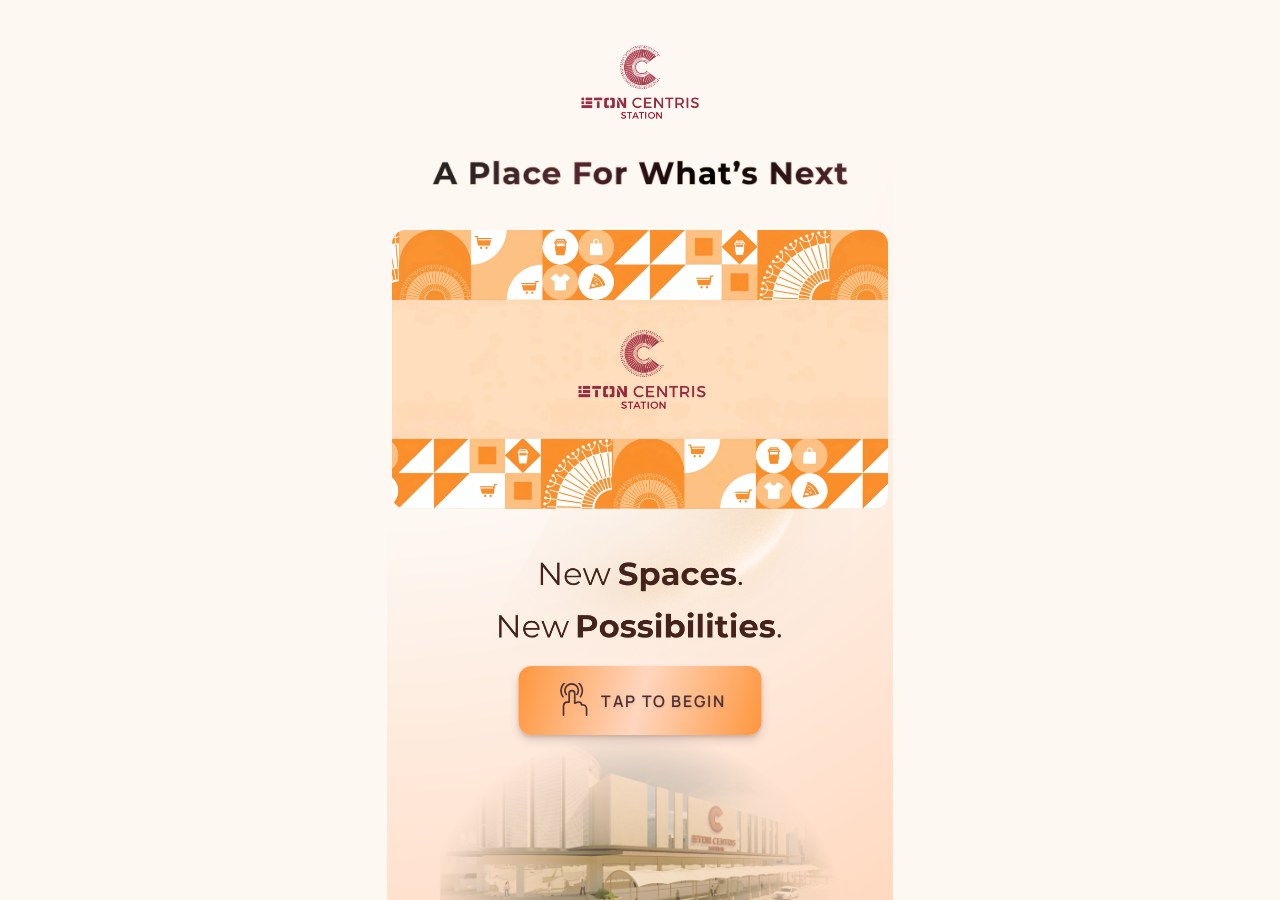
<file: index.html>
<!doctype html>
<html lang="en"><head><meta charset="utf-8"><meta name="viewport" content="width=device-width, initial-scale=1"><title>Eton Centris Station | Welcome</title>
<link rel="stylesheet" href="css/style.css"><link rel="stylesheet" href="css/screensaver.css"><link rel="stylesheet" href="css/theme.css"><link rel="stylesheet" href="css/artwork.css"><link rel="stylesheet" href="css/branding.css"><link rel="stylesheet" href="css/premium-finishing.css"><link rel="stylesheet" href="css/video-welcome.css">
<link rel="stylesheet" href="css/layout-v20.css"/>
<link rel="stylesheet" href="css/layout-v22.css"/>
<script src="js/page-transitions.js"></script>
<link rel="stylesheet" href="css/layout-v24.css"/>
</head><body class="welcome-page video-welcome-page"><main class="welcome" aria-label="Welcome to Eton Centris Station">
<header class="welcome-brand"><img class="brand-logo" src="assets/logos/eton-centris-station.png" alt="Eton Centris Station" draggable="false"></header>
<h1 class="welcome-title"><img src="assets/titles/title-screensaver-single-line.png" alt="A Place For What’s Next" draggable="false"></h1>
<section class="welcome-visual" aria-label="Architectural showcase"><img class="welcome-fallback" src="assets/images/screensaver-poster.png" alt="Eton Centris Station branded artwork" draggable="false"><video class="welcome-video" src="assets/videos/screensaver.mp4?v=3" autoplay muted loop playsinline preload="auto" aria-hidden="true" tabindex="-1" disablepictureinpicture disableremoteplayback></video></section>
<p class="welcome-tagline"><img src="assets/titles/tagline-screensaver.png" alt="New Spaces. New Possibilities." draggable="false"></p>
<a class="welcome-button" href="home.html"><img class="touch-icon" src="assets/icons/touch-icon.svg" alt="" draggable="false"><span class="button-label">TAP TO BEGIN</span></a>
</main><script src="js/screensaver.js"></script></body></html>
</file>
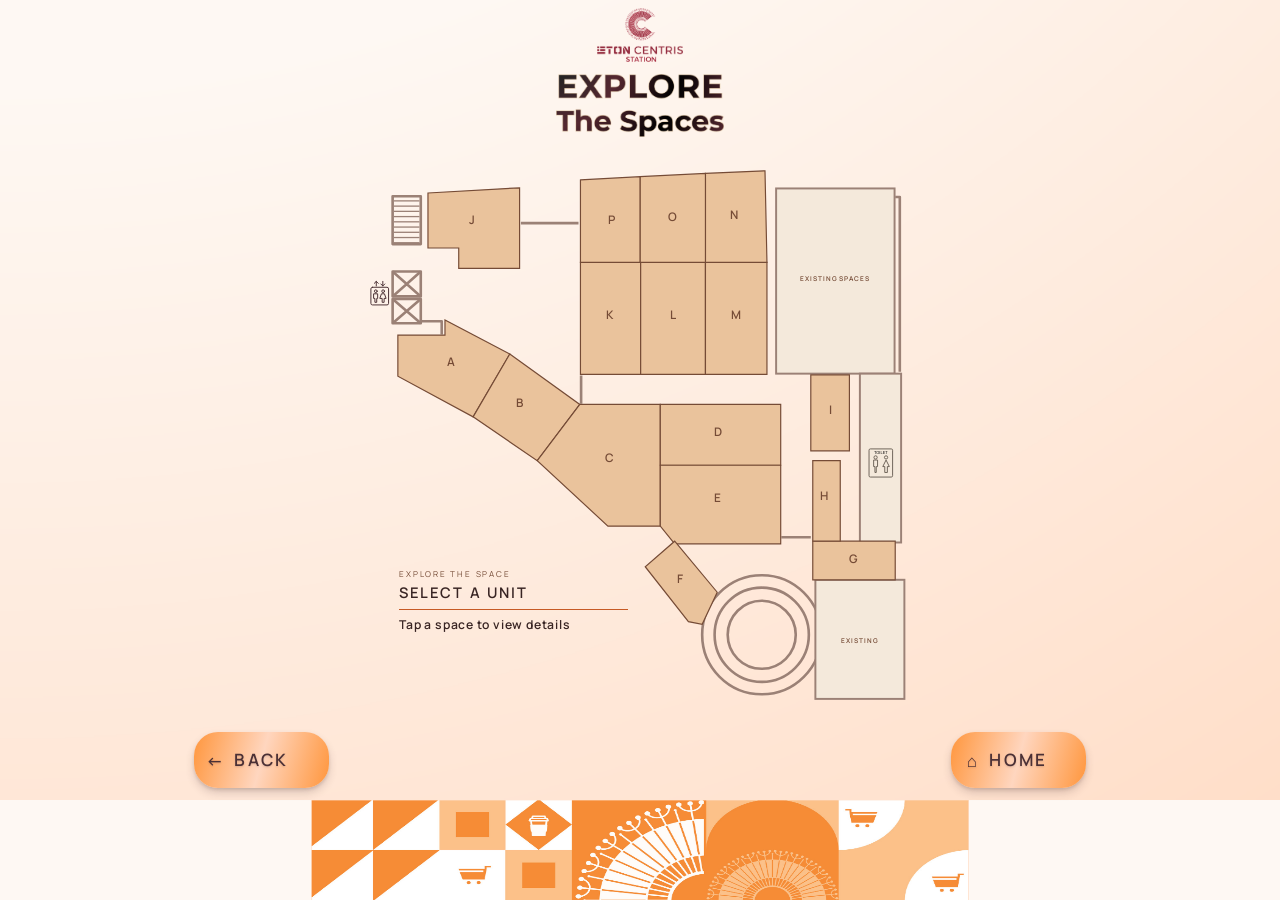
<file: explore-spaces.html>
<!DOCTYPE html>

<html lang="en">
<head>
<meta charset="utf-8"/>
<meta content="width=device-width, initial-scale=1.0" name="viewport"/>
<meta content="#fff8f2" name="theme-color"/>
<title>Explore the Spaces | Eton Centris Station</title>
<link href="css/style.css" rel="stylesheet"/>
<link href="css/explore-spaces.css" rel="stylesheet"/>
<link href="css/theme.css" rel="stylesheet"/>
<link href="css/artwork.css" rel="stylesheet"/><link href="css/branding.css" rel="stylesheet"/><link rel="stylesheet" href="css/premium-finishing.css"/>
<link rel="stylesheet" href="css/layout-v20.css"/>
<link rel="stylesheet" href="css/layout-v22.css"/>
<script src="js/page-transitions.js"></script>
<link rel="stylesheet" href="css/layout-v24.css"/>
<link rel="stylesheet" href="css/layout-v26.css"/>
</head>
<body class="spaces-page">
<main class="spaces-screen">
<header class="spaces-brand"><img alt="Eton Centris Station" class="brand-logo" draggable="false" src="assets/logos/eton-centris-station.png"/></header>
<section class="spaces-heading">
<h1 class="artwork-title"><img alt="EXPLORE The Spaces" draggable="false" src="assets/titles/title-explore-spaces.png" width="843" height="317"/></h1>
</section>
<section aria-label="Interactive floor plan" class="floorplan-panel">
<div class="floorplan-stage"><svg aria-label="Interactive floor plan, spaces A through P" class="floorplan-svg" role="group" viewBox="60 390 840 845" xmlns="http://www.w3.org/2000/svg">
<defs><lineargradient id="gold" x2="0" y2="1"><stop stop-color="#d5bb80"></stop><stop offset="1" stop-color="#b89a60"></stop></lineargradient><lineargradient id="sand" x2="0" y2="1"><stop stop-color="#eee1c4"></stop><stop offset="1" stop-color="#dbc59c"></stop></lineargradient></defs>
<style>.unit{fill:var(--unit-fill);stroke:#967744;stroke-width:1.8;cursor:pointer}.unit:hover,.unit:focus{fill:#ffd49a;outline:none;stroke:#8b542c;stroke-width:3}.unit.is-selected{fill:#f78b2f;stroke:#713d27;stroke-width:3}.unit-label{font:bold 18px Arial,sans-serif;fill:#171411;pointer-events:none}.common-label{font:bold 10px Arial,sans-serif;letter-spacing:1.5px;fill:#613237;pointer-events:none}</style>
<g fill="none" stroke="#9b8176" stroke-linejoin="round" stroke-width="4">
<path d="M298 488H386 M390 721V764 M696 968H741 M870 448H877V715 M146 638H177V658"></path>
<rect height="73" width="43" x="102" y="447"></rect><rect height="38" width="43" x="102" y="562"></rect><rect height="37" width="43" x="102" y="604"></rect>
<path d="M102 562L145 600M145 562L102 600M102 604L145 641M145 604L102 641"></path>
<circle cx="666" cy="1117" r="91"></circle><circle cx="666" cy="1117" r="72"></circle><circle cx="666" cy="1117" r="52"></circle>
</g><g stroke="#9b8176" stroke-width="2"><path d="M104 454H143"></path><path d="M104 462H143"></path><path d="M104 470H143"></path><path d="M104 478H143"></path><path d="M104 486H143"></path><path d="M104 494H143"></path><path d="M104 502H143"></path><path d="M104 510H143"></path><path d="M104 518H143"></path></g><g fill="#F4E9DB" stroke="#9b8176" stroke-width="3"><rect height="283" width="181" x="688" y="435"></rect><rect height="258" width="63" x="816" y="718"></rect><rect height="182" width="136" x="748" y="1033"></rect></g><g class="common-label" text-anchor="middle"><text x="778" y="576">EXISTING SPACES</text><text x="816" y="1130">EXISTING</text></g><g fill="none" stroke="#655b50" stroke-width="1.4"><rect height="43" rx="2" width="36" x="830" y="833"></rect><circle cx="840" cy="846" r="2.5"></circle><circle cx="856" cy="846" r="2.5"></circle><path d="M837 850H843V860H841V869H839V860H837ZM856 850L851 860H854V869H858V860H861Z"></path></g><text font-family="Arial" font-size="6" text-anchor="middle" x="848" y="841">TOILET</text>
<g class="elevator-sign" role="img" aria-label="Elevator" pointer-events="none" transform="translate(68 576)">
<title>Elevator</title>
<g fill="none" stroke="#4B3035" stroke-width="1.5" stroke-linecap="round" stroke-linejoin="round">
<path d="M9 8V1M6 4L9 1L12 4M19 1V8M16 5L19 8L22 5"/>
<rect x="0.8" y="10" width="27" height="27" rx="2.4"/>
<circle cx="8.3" cy="16" r="2.1"/>
<path d="M5.5 20H11.1V27H9.7V33H6.9V27H5.5Z"/>
<circle cx="19.5" cy="16" r="2.1"/>
<path d="M17.5 20H21.5L24 27H21V33H18V27H15Z"/>
</g></g>
<polygon class="unit" data-unit="A" id="space-A" points="110,659 182,659 182,636 281,688 225,784 110,722" style="--unit-fill:#efe2c6"></polygon><text class="unit-label" dominant-baseline="middle" text-anchor="middle" x="191" y="702">A</text>
<polygon class="unit" data-unit="B" id="space-B" points="281,688 388,765 323,851 225,784" style="--unit-fill:#efe2c6"></polygon><text class="unit-label" dominant-baseline="middle" text-anchor="middle" x="296" y="764">B</text>
<polygon class="unit" data-unit="C" id="space-C" points="388,765 511,765 511,951 431,951 323,851" style="--unit-fill:#efe2c6"></polygon><text class="unit-label" dominant-baseline="middle" text-anchor="middle" x="433" y="848">C</text>
<polygon class="unit" data-unit="D" id="space-D" points="511,765 695,765 695,858 511,858" style="--unit-fill:url(#gold)"></polygon><text class="unit-label" dominant-baseline="middle" text-anchor="middle" x="599" y="809">D</text>
<polygon class="unit" data-unit="E" id="space-E" points="511,858 695,858 695,978 533,978 511,951" style="--unit-fill:#d5bb80"></polygon><text class="unit-label" dominant-baseline="middle" text-anchor="middle" x="599" y="909">E</text>
<polygon class="unit" data-unit="F" id="space-F" points="533,974 598,1052 575,1101 554,1097 488,1013" style="--unit-fill:#efe2c6"></polygon><text class="unit-label" dominant-baseline="middle" text-anchor="middle" x="541" y="1033">F</text>
<polygon class="unit" data-unit="G" id="space-G" points="744,974 870,974 870,1033 744,1033" style="--unit-fill:url(#gold)"></polygon><text class="unit-label" dominant-baseline="middle" text-anchor="middle" x="807" y="1002">G</text>
<polygon class="unit" data-unit="H" id="space-H" points="744,851 786,851 786,974 744,974" style="--unit-fill:url(#gold)"></polygon><text class="unit-label" dominant-baseline="middle" text-anchor="middle" x="761" y="907">H</text>
<polygon class="unit" data-unit="I" id="space-I" points="741,720 800,720 800,836 741,836" style="--unit-fill:url(#gold)"></polygon><text class="unit-label" dominant-baseline="middle" text-anchor="middle" x="771" y="775">I</text>
<polygon class="unit" data-unit="J" id="space-J" points="156,442 296,434 296,557 203,557 203,526 156,526" style="--unit-fill:#efe2c6"></polygon><text class="unit-label" dominant-baseline="middle" text-anchor="middle" x="223" y="484">J</text>
<polygon class="unit" data-unit="K" id="space-K" points="389,548 481,548 481,719 389,719" style="--unit-fill:url(#sand)"></polygon><text class="unit-label" dominant-baseline="middle" text-anchor="middle" x="433" y="630">K</text>
<polygon class="unit" data-unit="L" id="space-L" points="481,548 580,548 580,719 481,719" style="--unit-fill:url(#sand)"></polygon><text class="unit-label" dominant-baseline="middle" text-anchor="middle" x="530" y="630">L</text>
<polygon class="unit" data-unit="M" id="space-M" points="580,548 674,548 674,719 580,719" style="--unit-fill:url(#sand)"></polygon><text class="unit-label" dominant-baseline="middle" text-anchor="middle" x="626" y="630">M</text>
<polygon class="unit" data-unit="N" id="space-N" points="580,412 671,408 674,548 580,548" style="--unit-fill:#efe2c6"></polygon><text class="unit-label" dominant-baseline="middle" text-anchor="middle" x="624" y="477">N</text>
<polygon class="unit" data-unit="O" id="space-O" points="480,417 580,412 580,548 480,548" style="--unit-fill:#efe2c6"></polygon><text class="unit-label" dominant-baseline="middle" text-anchor="middle" x="530" y="480">O</text>
<polygon class="unit" data-unit="P" id="space-P" points="389,422 480,417 480,548 389,548" style="--unit-fill:#efe2c6"></polygon><text class="unit-label" dominant-baseline="middle" text-anchor="middle" x="436" y="484">P</text>
</svg><section class="selected-space editorial" aria-label="Selected space details">
<div class="editorial-watermark" id="unit-watermark" aria-hidden="true"></div>
<div class="editorial-content" aria-hidden="true">
<div class="editorial-eyebrow">EXPLORE THE SPACE</div>
<div class="editorial-changing">
<div class="editorial-unit" id="unit-code">SELECT A UNIT</div>
<div class="editorial-area" id="unit-area-row" hidden><span id="unit-area"></span><span class="editorial-sqm">sqm</span></div>
<div class="editorial-divider"></div>
<div class="editorial-use" id="unit-use">Tap a space to view details</div>
<div class="editorial-kitchen" id="unit-kitchen-row" hidden>Kitchen area · <span id="unit-kitchen"></span></div>
</div>
</div>
<div class="editorial-sr-only" id="unit-announcement" role="status" aria-live="polite" aria-atomic="true">Select a unit to view details.</div>
</section></div>
</section>

<nav aria-label="Page navigation" class="spaces-navigation">
<a class="outline-button" href="new-station.html"><span aria-hidden="true">←</span> <span class="button-label">BACK</span></a>
<a class="outline-button" href="home.html"><span aria-hidden="true">⌂</span> <span class="button-label">HOME</span></a>
</nav>
</main>
<script src="js/explore-spaces.js"></script>
<script src="js/idle-timer.js"></script>
</body>
</html>
</file>
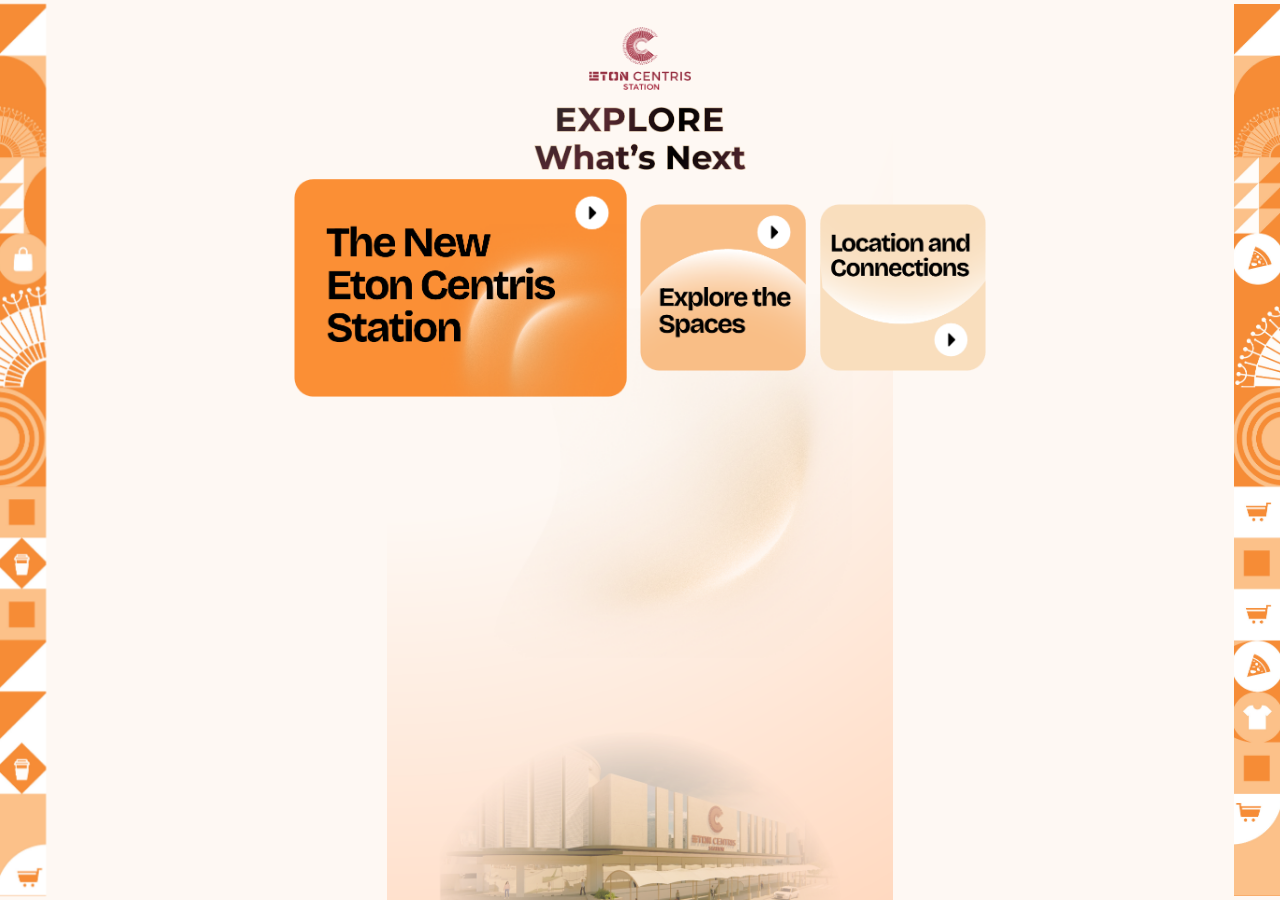
<file: home.html>
<!DOCTYPE html>

<html lang="en">
<head>
<meta charset="utf-8"/>
<meta content="width=device-width, initial-scale=1.0" name="viewport"/>
<meta content="#fff8f2" name="theme-color"/>
<title>Eton Centris Station | Explore What's Next</title>
<link href="css/style.css" rel="stylesheet"/>
<link href="css/theme.css" rel="stylesheet"/>
<link href="css/artwork.css" rel="stylesheet"/><link href="css/branding.css" rel="stylesheet"/><link rel="stylesheet" href="css/premium-finishing.css"/>
<link rel="stylesheet" href="css/layout-v20.css"/>
<link rel="stylesheet" href="css/layout-v22.css"/>
<script src="js/page-transitions.js"></script>
<link rel="stylesheet" href="css/layout-v24.css"/>
</head>
<body class="home-page">
<div class="kiosk-shell">
<!-- Solid-color sidebars: replace these with decorative assets later if desired. -->
<aside aria-hidden="true" class="side-bar side-bar--left"></aside>
<main class="main-content">
<header class="brand-header"><img class="brand-logo" src="assets/logos/eton-centris-station.png" alt="Eton Centris Station" draggable="false"/></header>
<section aria-labelledby="page-title" class="intro">
<h1 id="page-title" class="artwork-title"><img src="assets/titles/title-home.png" alt="EXPLORE What’s Next" draggable="false" width="986" height="292"/></h1>
</section>
<section aria-label="Explore Eton Centris Station" class="feature-grid">
<button aria-label="The New Eton Centris Station" class="feature-card feature-card--primary" data-section="new-station" type="button"><img alt="" draggable="false" src="assets/menu-new-station.png"/></button>
<button aria-label="Explore the Spaces" class="feature-card feature-card--spaces" data-section="spaces" type="button"><img alt="" draggable="false" src="assets/menu-explore-spaces.png"/></button>
<button aria-label="Location and Connections" class="feature-card feature-card--location" data-section="location" type="button"><img alt="" draggable="false" src="assets/menu-location-connections.png"/></button>
</section>
</main>
<aside aria-hidden="true" class="side-bar side-bar--right"></aside>
</div>
<dialog class="section-dialog" id="section-dialog">
<button aria-label="Close" class="dialog-close" type="button">×</button>
<p class="dialog-eyebrow">ETON CENTRIS STATION</p>
<h2 id="dialog-title">Section title</h2>
<p>This section is ready for your content and assets.</p>
</dialog>
<script src="js/script.js"></script>
<script src="js/idle-timer.js"></script>
</body>
</html>
</file>
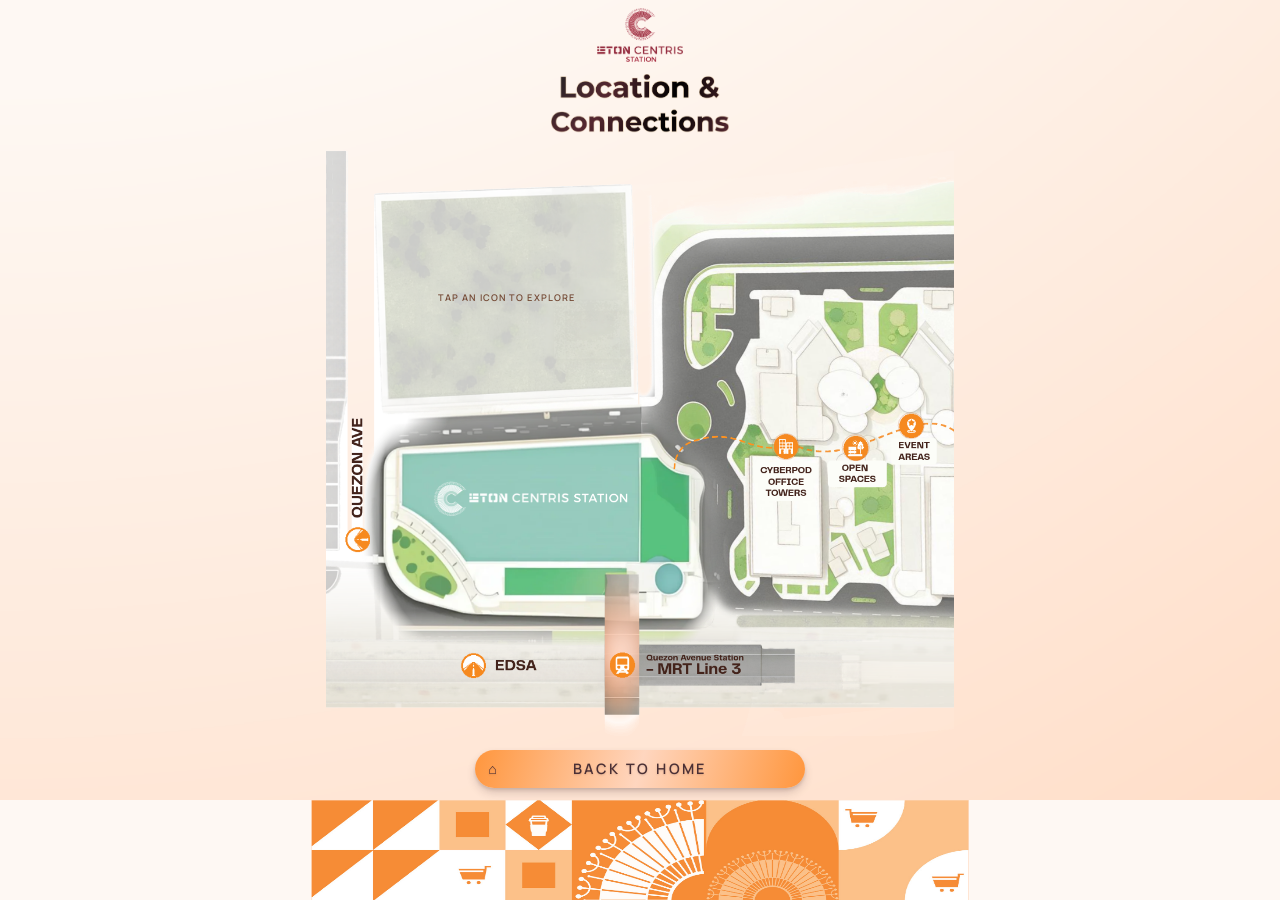
<file: location-connections.html>
<!DOCTYPE html>

<html lang="en">
<head>
<meta charset="utf-8"/>
<meta content="width=device-width, initial-scale=1.0" name="viewport"/>
<meta content="#fff8f2" name="theme-color"/>
<title>Location and Connections | Eton Centris Station</title>
<link href="css/style.css" rel="stylesheet"/>
<link href="css/location-connections.css" rel="stylesheet"/>
<link href="css/theme.css" rel="stylesheet"/>
<link href="css/artwork.css" rel="stylesheet"/><link href="css/branding.css" rel="stylesheet"/><link rel="stylesheet" href="css/premium-finishing.css"/>
<link rel="stylesheet" href="css/layout-v20.css"/>
<link rel="stylesheet" href="css/layout-v22.css"/>
<script src="js/page-transitions.js"></script>
<link rel="stylesheet" href="css/layout-v24.css"/>
<link rel="stylesheet" href="css/layout-v25.css"/>
<link rel="stylesheet" href="css/layout-v26.css"/>
<link rel="stylesheet" href="css/layout-v27.css"/>
<link rel="stylesheet" href="css/layout-v28.css"/>
</head>
<body class="connections-page">
<main class="connections-screen">
<header class="connections-brand"><img class="brand-logo" src="assets/logos/eton-centris-station.png" alt="Eton Centris Station" draggable="false"/></header>
<section class="connections-heading">
<h1 class="artwork-title"><img src="assets/titles/title-location-connections-balanced.png" alt="Location &amp; Connections" draggable="false" width="898" height="317"/></h1>
</section>
<section class="location-map-area" aria-label="Interactive Eton Centris site map">
  <div class="location-map-stage" id="location-map-stage">
    <img class="location-map-art" src="assets/location/location-map.png" alt="Eton Centris Station site map showing Quezon Avenue, EDSA, MRT Line 3, Cyberpod Office Towers, Open Spaces and Event Areas" draggable="false" width="1080" height="1015"/>
    <p class="map-touch-hint" aria-hidden="true">TAP AN ICON TO EXPLORE</p>
    <button type="button" class="map-hotspot" data-connection="cyberpod" aria-label="Cyberpod Office Towers" aria-pressed="false" aria-controls="location-brochure" style="--x:73.24%;--y:50.94%;--label-height:9.0%"><span class="map-pin-highlight"></span></button>
    <button type="button" class="map-hotspot" data-connection="open-spaces" aria-label="Open Spaces" aria-pressed="false" aria-controls="location-brochure" style="--x:84.35%;--y:51.13%;--label-height:7.6%"><span class="map-pin-highlight"></span></button>
    <button type="button" class="map-hotspot" data-connection="event-areas" aria-label="Event Areas" aria-pressed="false" aria-controls="location-brochure" style="--x:93.24%;--y:47.39%;--label-height:7.6%"><span class="map-pin-highlight"></span></button>
    <article class="location-brochure" id="location-brochure" aria-live="polite" aria-hidden="true" hidden>
      <header class="brochure-heading"><img id="brochure-icon" alt=""/><h2 id="brochure-title"></h2></header>
      <div class="brochure-photo"><img id="brochure-photo" alt="" hidden/><span id="brochure-placeholder">OFFICIAL PHOTO<br/>PLACEHOLDER</span></div>
      <div class="brochure-body"><img class="brochure-logo" id="brochure-logo" alt=""/><div class="brochure-copy"><h3 id="brochure-headline"></h3><p id="brochure-description"></p></div></div>
    </article>
  </div>
</section>
<nav aria-label="Page navigation" class="connections-navigation">
<a class="outline-button location-home" href="home.html"><span aria-hidden="true">⌂</span> <span class="button-label">BACK TO HOME</span></a>
</nav>
</main>
<script src="js/location-connections.js"></script>
<script src="js/idle-timer.js"></script>
</body>
</html>
</file>
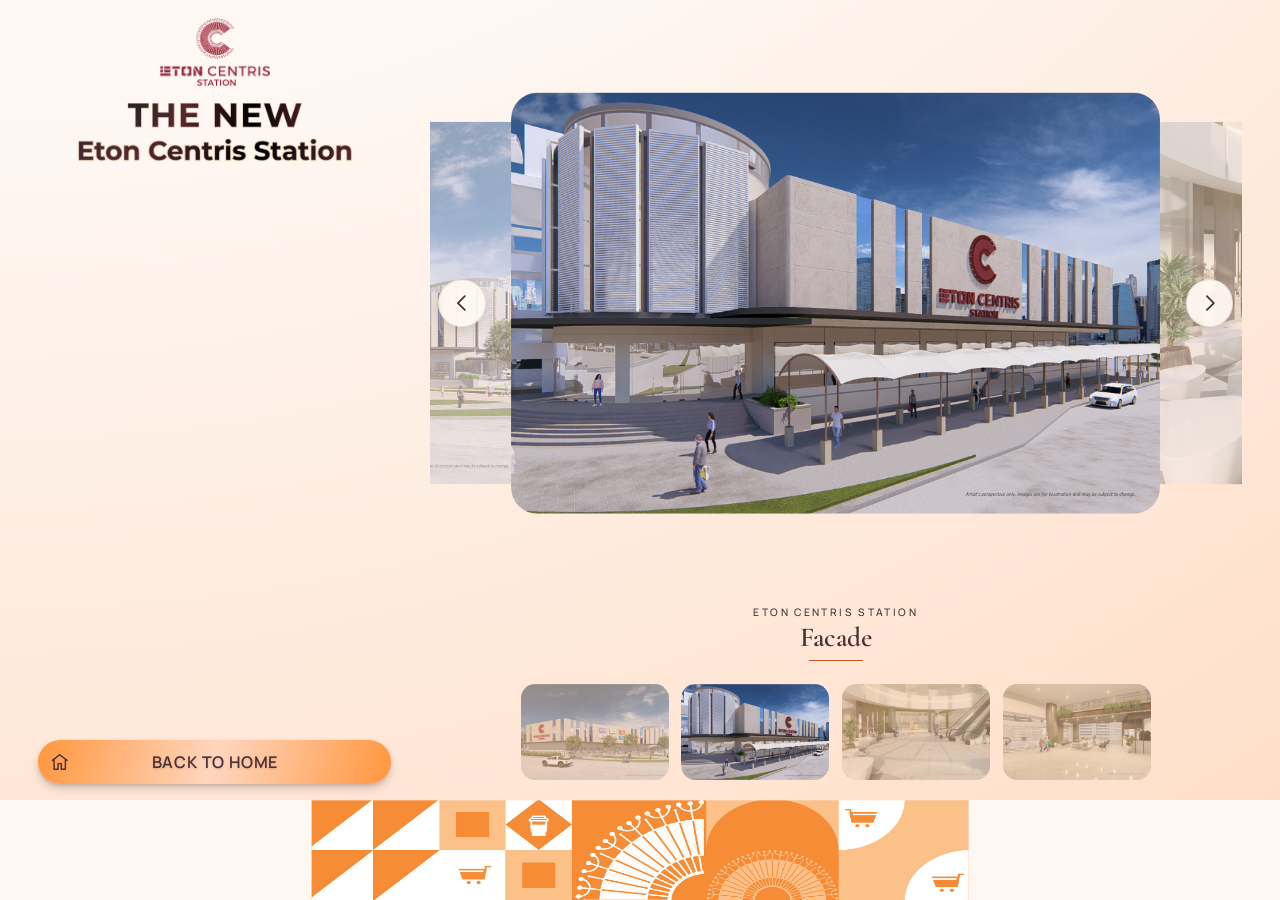
<file: new-station.html>
<!DOCTYPE html>
<html lang="en">
<head>
<meta charset="utf-8"/>
<meta name="viewport" content="width=device-width, initial-scale=1.0"/>
<meta name="theme-color" content="#fff8f2"/>
<title>The New Eton Centris Station</title>
<link href="css/style.css" rel="stylesheet"/>
<link href="css/theme.css" rel="stylesheet"/>
<link href="css/artwork.css" rel="stylesheet"/>
<link href="css/branding.css" rel="stylesheet"/>
<link href="css/new-station.css" rel="stylesheet"/>
<link rel="stylesheet" href="css/premium-finishing.css"/>
<link rel="stylesheet" href="css/layout-v20.css"/>
<link rel="stylesheet" href="css/layout-v22.css"/>
<script src="js/page-transitions.js"></script>
<link rel="stylesheet" href="css/layout-v24.css"/>
<link rel="stylesheet" href="css/layout-v26.css"/>
</head>
<body class="new-station-page">
<main class="new-station-screen">
  <header class="brand-header new-station-brand"><img class="brand-logo" src="assets/logos/eton-centris-station.png" alt="Eton Centris Station" draggable="false"/></header>
  <section class="new-station-heading"><h1 class="artwork-title"><img src="assets/titles/title-new-station-balanced.png" alt="THE NEW Eton Centris Station" draggable="false" width="1376" height="317"/></h1></section>
  <section class="station-carousel" aria-label="Architectural render gallery" aria-roledescription="carousel">
    <div class="carousel-stage" id="carousel-stage" tabindex="0" aria-label="Image gallery. Use left and right arrow keys or swipe to change image.">
        <div class="carousel-slide is-prev" data-index="0" aria-hidden="true"><img src="assets/images/render1.png" alt="Wide exterior facade" draggable="false" width="960" height="624"/></div>
        <div class="carousel-slide is-current" data-index="1" aria-hidden="false"><img src="assets/images/render2.png" alt="New Eton Centris Station facade" draggable="false" width="960" height="624"/></div>
        <div class="carousel-slide is-next" data-index="2" aria-hidden="true"><img src="assets/images/render3.png" alt="Escalator lobby" draggable="false" width="960" height="624"/></div>
        <div class="carousel-slide" data-index="3" aria-hidden="true"><img src="assets/images/render4.png" alt="Lounge area" draggable="false" width="960" height="623"/></div>
        <div class="carousel-slide" data-index="4" aria-hidden="true"><img src="assets/images/render5.png" alt="Interior corridor" draggable="false" width="960" height="623"/></div>
        <div class="carousel-slide" data-index="5" aria-hidden="true"><img src="assets/images/render6.png" alt="Open lobby" draggable="false" width="960" height="624"/></div>
      <button class="carousel-arrow carousel-prev" type="button" aria-label="Previous image"><svg viewBox="0 0 24 24" aria-hidden="true"><path d="m15 5-7 7 7 7"/></svg></button>
      <button class="carousel-arrow carousel-next" type="button" aria-label="Next image"><svg viewBox="0 0 24 24" aria-hidden="true"><path d="m9 5 7 7-7 7"/></svg></button>
    </div>
    <div class="station-caption is-revealing" aria-live="polite" aria-atomic="true">
      <span class="caption-brand">ETON CENTRIS STATION</span>
      <span class="caption-name">Facade</span>
      <span class="caption-divider" aria-hidden="true"></span>
    </div>
    <div class="carousel-thumbs" role="group" aria-label="Gallery thumbnails">
      <button class="carousel-thumb" type="button" data-index="0" aria-label="Show image 1: Eton Centris Station Facade" aria-pressed="false"><img src="assets/images/render1.png" alt="" draggable="false"/></button>
      <button class="carousel-thumb" type="button" data-index="1" aria-label="Show image 2: Eton Centris Station Facade" aria-pressed="true"><img src="assets/images/render2.png" alt="" draggable="false"/></button>
      <button class="carousel-thumb" type="button" data-index="2" aria-label="Show image 3: Eton Centris Station Lobby" aria-pressed="false"><img src="assets/images/render3.png" alt="" draggable="false"/></button>
      <button class="carousel-thumb" type="button" data-index="3" aria-label="Show image 4: Eton Centris Station Lobby" aria-pressed="false"><img src="assets/images/render4.png" alt="" draggable="false"/></button>
      <button class="carousel-thumb" type="button" data-index="4" aria-label="Show image 5: Eton Centris Station Hallway" aria-pressed="false"><img src="assets/images/render5.png" alt="" draggable="false"/></button>
      <button class="carousel-thumb" type="button" data-index="5" aria-label="Show image 6: Eton Centris Station Ground Floor Concourse" aria-pressed="false"><img src="assets/images/render6.png" alt="" draggable="false"/></button>
    </div>
  </section>
  <a class="back-home" href="home.html"><svg viewBox="0 0 24 24" aria-hidden="true"><path d="m3 10 9-7 9 7M5 9v12h5v-7h4v7h5V9"/></svg><span class="button-label">BACK TO HOME</span></a>
</main>
<script src="js/new-station.js"></script>
<script src="js/idle-timer.js"></script>
</body>
</html>
</file>
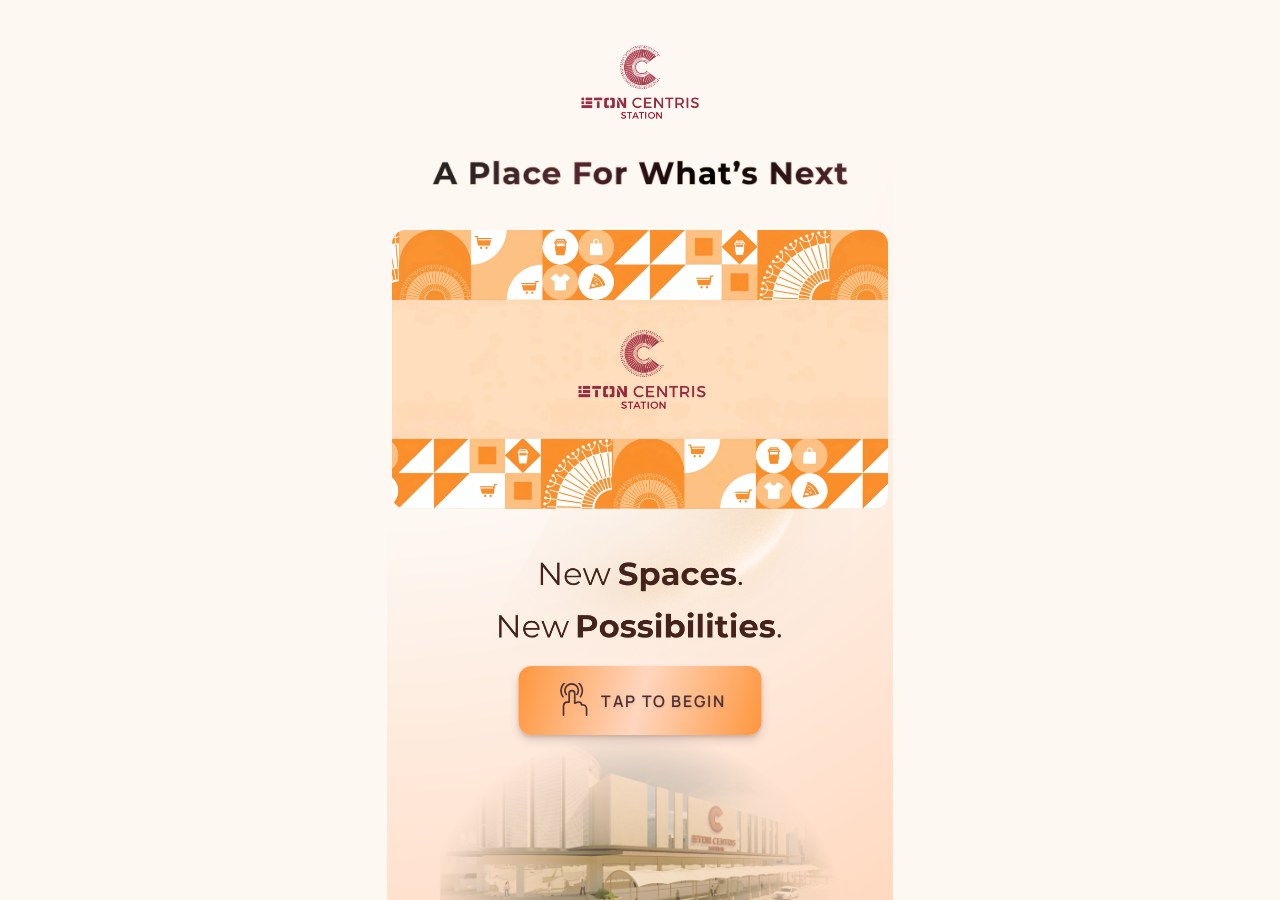
<file: screensaver.html>
<!doctype html><html lang="en"><head><meta charset="utf-8"><meta name="viewport" content="width=device-width, initial-scale=1"><meta http-equiv="refresh" content="0; url=index.html"><title>Welcome</title><link rel="stylesheet" href="css/layout-v24.css"/>
</head><body><a href="index.html">Open welcome screen</a></body></html>
</file>
<file: css/style.css>
:root {
  --orange: #f78b2f;
  --orange-light: #ffc184;
  --peach: #f9dfc3;
  --cream: #fff8f2;
  --ink: #090706;
  --heading: #40232a;
  --content-width: min(100%, 820px);
}

* { box-sizing: border-box; }

html, body {
  width: 100%;
  height: 100%;
  margin: 0;
  overflow: hidden;
}

body {
  background: var(--cream);
  color: var(--ink);
  font-family: Arial, Helvetica, sans-serif;
}

button { font: inherit; }

.kiosk-shell {
  width: 100%;
  height: 100dvh;
  display: grid;
  grid-template-columns: clamp(28px, 10vw, 92px) minmax(0, 1fr) clamp(28px, 10vw, 92px);
  background: var(--cream);
}

.side-bar {
  height: 100%;
  background: var(--orange);
}

.main-content {
  width: 100%;
  max-width: var(--content-width);
  height: 100%;
  justify-self: center;
  display: flex;
  flex-direction: column;
  align-items: center;
  padding: clamp(18px, 4vh, 42px) clamp(18px, 5vw, 64px) 0;
  overflow: hidden;
  background:
    radial-gradient(ellipse at 50% 100%, rgba(255, 205, 170, .42), transparent 38%),
    var(--cream);
}

.brand-header {
  flex: 0 0 auto;
  text-align: center;
  line-height: 1;
  margin-bottom: clamp(22px, 5vh, 56px);
}

.logo-placeholder {
  width: clamp(48px, 7vw, 76px);
  height: clamp(48px, 7vw, 76px);
  margin: 0 auto 8px;
  border: 2px dashed #b65a66;
  border-radius: 50%;
  display: grid;
  place-items: center;
  color: #a63d4c;
  font-size: clamp(9px, 1.1vw, 12px);
  font-weight: 700;
}

.brand-name {
  margin: 0;
  color: #a63d4c;
  font-size: clamp(12px, 1.7vw, 19px);
  font-weight: 800;
  letter-spacing: .08em;
}

.brand-subtitle {
  margin: 3px 0 0;
  color: #a63d4c;
  font-size: clamp(10px, 1.3vw, 15px);
  font-weight: 700;
  letter-spacing: .08em;
}

.intro {
  flex: 0 0 auto;
  width: 100%;
  text-align: center;
  margin-bottom: clamp(24px, 5vh, 56px);
}

.intro h1 {
  margin: 0;
  color: var(--heading);
  font-size: clamp(38px, 7.2vw, 88px);
  line-height: 1.05;
  font-weight: 900;
  letter-spacing: -.045em;
  -webkit-text-stroke: .7px #d9b99d;
}

.feature-grid {
  width: min(100%, 610px);
  display: grid;
  grid-template-columns: 1fr 1fr;
  grid-template-rows: 1.12fr .88fr;
  gap: 0;
  flex: 0 0 43%;
  min-height: 0;
}

.feature-card {
  position: relative;
  min-width: 0;
  min-height: 0;
  border: 0;
  padding: clamp(18px, 4vw, 48px);
  text-align: left;
  color: var(--ink);
  cursor: pointer;
  overflow: hidden;
  transition: filter .18s ease, transform .18s ease;
}

.feature-card:hover { filter: brightness(1.035); }
.feature-card:active { transform: scale(.99); }
.feature-card:focus-visible { outline: 4px solid #5b2a35; outline-offset: -6px; }

.feature-card--primary {
  grid-column: 1 / -1;
  border-radius: 34px;
  background: var(--orange);
  padding: clamp(24px, 5vw, 56px);
}

.feature-card--primary::after {
  content: "";
  position: absolute;
  width: 42%;
  aspect-ratio: 1;
  right: -2%;
  bottom: -26%;
  border-radius: 50%;
  background: radial-gradient(circle, rgba(255, 226, 194, .72), rgba(255, 226, 194, 0) 68%);
  pointer-events: none;
}

.feature-card--spaces {
  border-radius: 30px 30px 30px 30px;
  background: var(--orange-light);
}

.feature-card--location {
  border-radius: 30px;
  background: var(--peach);
  margin-left: 2px;
}

.card-title {
  position: relative;
  z-index: 1;
  display: block;
  font-size: clamp(22px, 4.4vw, 54px);
  line-height: 1.08;
  font-weight: 800;
  letter-spacing: -.045em;
}

.feature-card--spaces .card-title,
.feature-card--location .card-title {
  font-size: clamp(18px, 3.3vw, 38px);
}

.card-arrow {
  position: absolute;
  z-index: 2;
  top: 18px;
  right: 18px;
  width: clamp(36px, 5vw, 56px);
  height: clamp(36px, 5vw, 56px);
  display: grid;
  place-items: center;
  border-radius: 50%;
  background: #fff;
  color: #080706;
  font-size: clamp(30px, 4vw, 44px);
  line-height: .8;
  font-weight: 500;
}

.feature-card--spaces .card-arrow { top: 16px; right: 16px; }
.feature-card--location .card-arrow { top: auto; bottom: 16px; right: 16px; }

.bottom-visual {
  position: relative;
  flex: 1 1 auto;
  width: calc(100% + clamp(36px, 10vw, 128px));
  min-height: 80px;
  margin-top: 10px;
  display: flex;
  align-items: flex-end;
  justify-content: center;
  overflow: hidden;
  background: linear-gradient(to bottom, transparent 0%, rgba(255, 232, 214, .2) 100%);
}

.building-placeholder {
  width: 100%;
  height: 75%;
  display: flex;
  align-items: center;
  justify-content: center;
  color: rgba(120, 80, 55, .65);
  font-size: clamp(10px, 1.4vw, 14px);
  letter-spacing: .12em;
  background: linear-gradient(to bottom, rgba(255,248,242,0), rgba(242, 205, 174, .28));
  border-top: 1px dashed rgba(160, 110, 75, .25);
}

.section-dialog {
  width: min(86vw, 520px);
  border: 0;
  border-radius: 24px;
  padding: 38px;
  color: var(--ink);
  background: var(--cream);
  box-shadow: 0 18px 70px rgba(0,0,0,.25);
}

.section-dialog::backdrop { background: rgba(20, 12, 10, .55); }
.section-dialog h2 { margin: 8px 0 12px; font-size: clamp(26px, 4vw, 42px); }
.section-dialog p { line-height: 1.5; }
.dialog-eyebrow { color: #a63d4c; font-size: 11px; font-weight: 800; letter-spacing: .12em; }
.dialog-close {
  float: right;
  border: 0;
  background: transparent;
  font-size: 32px;
  cursor: pointer;
}

/* Portrait kiosk layout */
@media (orientation: portrait) {
  .kiosk-shell { grid-template-columns: 10vw minmax(0, 1fr) 10vw; }
  .main-content { padding-left: 7%; padding-right: 7%; }
  .feature-grid { width: 100%; flex-basis: 43%; }
}

/* Landscape fallback: retain the same visual hierarchy without overflowing. */
@media (orientation: landscape) {
  .kiosk-shell { grid-template-columns: clamp(30px, 7vw, 90px) minmax(0, 1fr) clamp(30px, 7vw, 90px); }
  .main-content { padding-top: 2vh; }
  .brand-header { margin-bottom: 2vh; }
  .intro { margin-bottom: 2vh; }
  .feature-grid { flex-basis: 52%; width: min(100%, 760px); }
  .bottom-visual { min-height: 40px; }
}

/* Independent PNG borders, preserving their native aspect ratios. */
:root { --left-border: min(10vw, 5.625vh); --right-border: min(9.444444vw, 5.3125vh); }
body.home-page::before, body.welcome-page::before, body.home-page::after, body.welcome-page::after {
  content: ""; position: fixed; top: 0; bottom: 0; z-index: 100; pointer-events: none;
  background-repeat: no-repeat; background-position: center; background-size: contain;
}
body.home-page::before, body.welcome-page::before { left: 0; width: var(--left-border); background-image: url("../assets/border-left.png"); }
body.home-page::after, body.welcome-page::after { right: 0; width: var(--right-border); background-image: url("../assets/border-right.png"); }
/* Inner pages use their own normal content padding, without side-border gutters. */
.kiosk-shell { grid-template-columns: var(--left-border) minmax(0, 1fr) var(--right-border); }
.side-bar { background: transparent; }
</file>
<file: css/screensaver.css>
/* Welcome screen baseline. Final layout is in video-welcome.css. */
.welcome { text-align: center; cursor: pointer; }
.welcome-button { text-decoration: none; }
</file>
<file: css/theme.css>
/* Experimental theme: edit these tokens to try another direction. */
@font-face { font-family: 'Cormorant Garamond'; src: local('Cormorant Garamond SemiBold'), url('../assets/fonts/CormorantGaramond-SemiBold.woff2') format('woff2'); font-weight: 600; font-display: swap; }
@font-face { font-family: 'Manrope'; src: local('Manrope Regular'), url('../assets/fonts/Manrope-Regular.woff2') format('woff2'); font-weight: 400; font-display: swap; }
@font-face { font-family: 'Manrope'; src: local('Manrope SemiBold'), url('../assets/fonts/Manrope-SemiBold.woff2') format('woff2'); font-weight: 600; font-display: swap; }
:root {
 --font-heading: 'Cormorant Garamond', Georgia, serif;
 --font-body: 'Manrope', Arial, sans-serif;
 --cream: #F4E9DB; --heading: #754B36; --ink: #593C2B;
 --orange: #C65A25; --orange-light: #EAC39C; --peach: #EAC39C;
 --button-hover: #B65020; --button-pressed: #A3471D; --button-radius: 6px;
 --unit-default: #EAC39C; --unit-hover: #DDA477; --unit-selected: #C65A25; --unit-outline: #754B36;
 --station-orange: var(--orange); --station-cream: var(--cream); --station-heading: var(--heading); --station-ink: var(--ink); --station-peach: var(--peach);
}
body, button, a { font-family: var(--font-body); }
body, .main-content, .new-station-screen, .spaces-screen, .connections-screen, .welcome { background: var(--cream); color: var(--ink); }
body h1, body h2 { font-family: var(--font-heading); font-weight: 600; color: var(--heading); letter-spacing: -.015em; -webkit-text-stroke: 0; }
.welcome h1 span { color: var(--heading); }
.welcome-tagline { font-family: var(--font-heading); font-style: italic; }
.brand-name, .brand-subtitle, .logo-placeholder { color: var(--heading); border-color: var(--heading); }
.feature-grid { gap: 6px; }
.feature-card, .feature-card--primary, .feature-card--spaces, .feature-card--location, .outline-button, .back-home, .welcome-button, .connection-card, .dialog-close { background: var(--orange); color: white; border: 0; border-radius: var(--button-radius); box-shadow: none; font-weight: 600; }
.feature-card--location { margin-left: 0; }
.feature-card--primary::after { display: none; }
.card-title, .connection-name { font-family: var(--font-body); font-weight: 600; color: inherit; }
.card-arrow { border-radius: var(--button-radius); color: var(--heading); }
.outline-button, .back-home { min-height: 56px; }
.feature-card:hover, .outline-button:hover, .back-home:hover, .welcome-button:hover, .connection-card:hover, .dialog-close:hover { background: var(--button-hover); filter: none; }
.feature-card:active, .outline-button:active, .back-home:active, .welcome-button:active, .connection-card:active { background: var(--button-pressed); transform: scale(.99); }
.connection-card.is-active { background: var(--button-pressed); outline: 3px solid var(--heading); }
.gallery-tile { border-radius: var(--button-radius); background: var(--peach); color: var(--heading); }
.gallery-tile.is-active { border-color: var(--orange); box-shadow: none; }
.station-node { background: var(--heading); border-radius: var(--button-radius); box-shadow: none; }
.selected-space, .connection-detail { background: var(--peach); color: var(--ink); }
.spaces-footer, .connections-footer, .decorative-footer, .welcome-footer { background: var(--orange); }
.floorplan-panel { background: var(--cream); }
.floorplan-svg .unit { fill: var(--unit-default); stroke: var(--unit-outline); }
.floorplan-svg .unit:hover, .floorplan-svg .unit:focus { fill: var(--unit-hover); stroke: var(--unit-outline); }
.floorplan-svg .unit.is-selected { fill: var(--unit-selected); stroke: var(--unit-outline); }
.floorplan-svg .unit-label, .floorplan-svg .common-label { font-family: var(--font-body); fill: var(--unit-outline); }
.floorplan-svg .unit.is-selected + .unit-label { fill: white; }
</file>
<file: css/artwork.css>
/* Artwork iteration: user-provided PNGs; original theme stays editable. */
:root {
  --button-gradient: linear-gradient(105deg, #ff963d 0%, #ffd6bf 50%, #ff963d 100%);
  --button-radius: clamp(10px, 2vw, 24px);
  --button-shadow: 0 5px 8px rgba(43, 28, 19, .19), 0 2px 3px rgba(43, 28, 19, .14);
  --button-text-shadow: 0 1px 2px rgba(0,0,0,.20);
  --art-height: min(100vh, 177.7778vw);
  --footer-safe: min(11.09375vh, 19.7222222222vw);
}
body.home-page, body.new-station-page, body.spaces-page, body.connections-page {
  background-color: #fef8f3;
  background-repeat: no-repeat;
  background-position: center bottom;
  background-size: contain;
}
body.home-page { background-image: url('../assets/background-home.png'); }
/* Independent bottom artwork: scale both axes proportionally, never tile or stretch. */
body.new-station-page, body.spaces-page, body.connections-page {
  background-image: url('../assets/border-bottom.png'), url('../assets/background-inner-upper.png');
  background-repeat: no-repeat, no-repeat;
  background-position: center bottom, center bottom var(--footer-safe);
  background-size: auto var(--footer-safe), auto calc(var(--art-height) - var(--footer-safe));
}
body.home-page .kiosk-shell, body.home-page .main-content,
body .new-station-screen, body .spaces-screen, body .connections-screen { background: transparent; }
/* Original cropped borders are temporary: replace with the new PNGs, same filenames. */
body.home-page .main-content { padding-top: 3vh; padding-bottom: calc(var(--art-height) * .17); gap: 0; justify-content: flex-start; }
.home-page .brand-header { margin-bottom: clamp(10px,2vh,32px); }
.home-page .intro { margin-bottom: clamp(10px,2vh,30px); }
.home-page .intro h1 { font-size: clamp(28px,5.8vw,76px); line-height: .95; }
.home-page .feature-grid {
  width: min(100%, 44vh, 780px); flex: 0 1 auto; min-height: 0;
  grid-template-columns: repeat(2,minmax(0,1fr)); grid-template-rows: auto auto;
  gap: clamp(8px,1.5vh,20px); align-content: start;
}
.home-page .feature-card, .home-page .feature-card:hover, .home-page .feature-card:active {
  background: transparent; box-shadow: none; border: 0; border-radius: 0; padding: 0; margin: 0;
  display: block; width: 100%; overflow: visible;
}
.home-page .feature-card--primary { grid-column: 1/-1; }
.home-page .feature-card img { display: block; width: 100%; height: auto; object-fit: contain; pointer-events: none; }
.home-page .feature-card:hover { filter: brightness(1.035); }
.home-page .feature-card:active { transform: scale(.98); filter: brightness(.96); }
.home-page .feature-card:focus-visible { outline: 3px solid #754B36; outline-offset: 4px; }
/* Keep all inner controls above the independent bottom border. */
body .new-station-screen, body .spaces-screen, body .connections-screen {
  min-height: 0; padding-bottom: calc(var(--footer-safe) + 1.4vh);
}
.new-station-screen .brand-header { margin-bottom: clamp(12px,2vh,34px); }
.new-station-heading { margin-bottom: clamp(12px,2vh,32px); }
.station-feature { flex: 1 1 auto; min-height: 100px; }
.station-gallery { margin-top: clamp(10px,2vh,28px); flex-basis: clamp(52px,8vh,116px); }
.back-home { margin: clamp(12px,2vh,28px) 0 0; }
.spaces-heading, .connections-heading { margin: clamp(10px,2vh,28px) 0; }
.floorplan-panel, .connection-map { flex: 1 1 auto; max-height: none; min-height: 0; }
.spaces-navigation, .connections-navigation { margin-bottom: 0; }
.floorplan-panel { background: rgba(255,248,243,.75); }
/* General buttons: responsive CSS approximation of the supplied reference. */
body .outline-button, body .back-home, body .welcome-button, body .connection-card, body .dialog-close, body .gallery-tile {
  background: var(--button-gradient); color: #171310; border-radius: var(--button-radius);
  box-shadow: var(--button-shadow); text-shadow: var(--button-text-shadow); font-weight: 600;
  transition: transform .15s ease, filter .15s ease, box-shadow .15s ease;
}
body .outline-button:hover, body .back-home:hover, body .welcome-button:hover, body .connection-card:hover, body .dialog-close:hover, body .gallery-tile:hover { background: var(--button-gradient); filter: brightness(1.035); }
body .outline-button:active, body .back-home:active, body .welcome-button:active, body .connection-card:active, body .gallery-tile:active { background: var(--button-gradient); transform: translateY(2px) scale(.99); box-shadow: 0 2px 3px rgba(43,28,19,.18); filter: brightness(.96); }
body .connection-card.is-active, body .gallery-tile.is-active { outline: 3px solid var(--heading); outline-offset: 2px; }
.connection-name { color: inherit; text-shadow: inherit; }
@media (orientation: landscape) {
  .home-page .main-content { padding-top: 1vh; padding-bottom: 0; }
  .home-page .brand-header { margin-bottom: 1vh; }
  .home-page .intro { margin-bottom: 1vh; }
  .home-page .intro h1 { font-size: clamp(22px,5vh,48px); }
  .home-page .feature-grid { width: min(100%, 86vh); grid-template-columns: 2fr 1fr 1fr; grid-template-rows: auto; align-items: center; }
  .home-page .feature-card--primary { grid-column: auto; }
  .new-station-heading h1 { font-size: clamp(26px,7vh,68px); }
  .new-station-heading h2 { font-size: clamp(18px,4vh,38px); }
  .spaces-heading h1, .connections-heading h1 { font-size: clamp(22px,5vh,45px); }
}
@media (prefers-reduced-motion: reduce) { .feature-card, .outline-button, .back-home, .connection-card, .gallery-tile { transition: none; } }

/* Screensaver and home share the original BG 1, without distortion. */
body.welcome-page {
  background: #fef8f3 url('../assets/background-home.png') center bottom / contain no-repeat;
}
body.welcome-page .welcome {
  background: transparent;
  justify-content: flex-start;
  gap: clamp(8px, 2vh, 32px);
  padding: 3vh 0 calc(var(--art-height) * .17);
  max-width: min(100vw, 75vh);
}
.welcome-page .welcome-visual {
  flex: 1 1 auto;
  width: 94%;
  min-height: 0;
  background: transparent;
  border-radius: 14px;
}
.welcome-page .visual-placeholder {
  border: 1px dashed rgba(117,75,54,.25);
  background: rgba(255,248,243,.25);
}
.welcome-page .welcome-tagline {
  flex: 0 0 auto;
  text-align: center;
  font-family: var(--font-body);
  font-weight: 600;
  font-style: italic;
  font-size: clamp(12px, 2vh, 32px);
  line-height: 1.2;
  color: #532B34;
}
.welcome-page .welcome-button { flex: 0 0 auto; }
.welcome-page .welcome-footer { display: none; }
@media (orientation: landscape) {
  body.welcome-page .welcome { padding: 2vh 0 3vh; gap: 1.3vh; }
}

/* The information is embedded in the unused lower-left map area, not a separate card. */
.floorplan-stage { position: relative; flex: 1 1 auto; min-height: 0; width: 100%; }
.floorplan-stage .floorplan-svg { display: block; width: 100%; height: 100%; }
body.spaces-page .floorplan-stage .selected-space {
  position: absolute;
  left: 3%; top: 70%; width: 40%;
  margin: 0; padding: 0; border: 0; border-radius: 0;
  background: transparent; box-shadow: none;
  color: #593C2B; pointer-events: none;
  --plan-scale: .7;
}
.floorplan-stage .selected-space h2 {
  font-family: var(--font-body); font-weight: 700;
  font-size: clamp(10px, calc(27px * var(--plan-scale)), 27px);
  margin: 0 0 .35em; line-height: 1.15;
}
.floorplan-stage .selected-space dl {
  font-size: clamp(9px, calc(23px * var(--plan-scale)), 23px);
  line-height: 1.38;
}
.floorplan-stage .selected-space dl div { gap: .3em; }
.floorplan-stage .selected-space dl div[hidden] { display: none; }

/* Borderless Modern Editorial detail treatment, aligned to the SVG empty area. */
body.spaces-page .floorplan-stage .editorial { height: auto; font-family: var(--font-body); font-size: 14px; line-height: 1.2; color: #382423; }
.editorial [hidden] { display: none !important; }
.editorial-watermark { position: absolute; top: -.02em; left: -.02em; font-size: 11.5em; line-height: .94; font-weight: 800; color: #EAC39C; opacity: .28; transform-origin: left center; pointer-events: none; }
.editorial-content { position: relative; }
.editorial-eyebrow { font-size: .62em; letter-spacing: .22em; color: #754B36; margin-bottom: .66em; }
.editorial-unit { font-size: 1.12em; font-weight: 700; letter-spacing: .14em; }
.editorial-area { display: flex; gap: .35em; align-items: baseline; white-space: nowrap; margin-top: .28em; }
.editorial-area #unit-area { font-size: 3.1em; font-weight: 800; line-height: 1.06; letter-spacing: -.04em; font-variant-numeric: tabular-nums; }
.editorial-sqm { font-size: .96em; color: #754B36; }
.editorial-divider { height: 1px; background: #C65A25; margin: .58em 0; transform-origin: left center; }
.editorial-use { font-size: .93em; font-weight: 700; letter-spacing: .065em; }
.editorial-kitchen { margin-top: .6em; font-size: .83em; color: #754B36; }
.editorial-sr-only { position: absolute; width: 1px; height: 1px; overflow: hidden; clip: rect(0,0,0,0); white-space: nowrap; }
.editorial.is-revealing .editorial-watermark { animation: editorial-watermark calc(var(--reveal-duration) * .60) cubic-bezier(.22,1,.36,1) both; }
.editorial.is-revealing .editorial-eyebrow, .editorial.is-revealing .editorial-unit, .editorial.is-revealing .editorial-area, .editorial.is-revealing .editorial-use, .editorial.is-revealing .editorial-kitchen { animation: editorial-rise calc(var(--reveal-duration) * .35) cubic-bezier(.22,1,.36,1) both; }
.editorial.is-revealing .editorial-unit { animation-delay: calc(var(--reveal-duration) * .10); }
.editorial.is-revealing .editorial-area { animation-delay: calc(var(--reveal-duration) * .20); }
.editorial.is-revealing .editorial-divider { animation: editorial-line calc(var(--reveal-duration) * .35) cubic-bezier(.22,1,.36,1) calc(var(--reveal-duration) * .40) both; }
.editorial.is-revealing .editorial-use { animation-delay: calc(var(--reveal-duration) * .50); }
.editorial.is-revealing .editorial-kitchen { animation-delay: calc(var(--reveal-duration) * .65); }
@keyframes editorial-watermark { from { opacity: 0; transform: scale(.96); } to { opacity: .28; transform: scale(1); } }
@keyframes editorial-rise { from { opacity: 0; transform: translateY(.6em); clip-path: inset(0 0 100% 0); } to { opacity: 1; transform: translateY(0); clip-path: inset(0); } }
@keyframes editorial-line { from { transform: scaleX(0); } to { transform: scaleX(1); } }
@media (prefers-reduced-motion: reduce) { .editorial.is-revealing * { animation: none !important; } }
</file>
<file: css/branding.css>
/* Original supplied PNG branding. Preserve the alpha channel and aspect ratio. */
.brand-logo {
  display: block;
  width: auto;
  height: clamp(30px, 6vh, 128px);
  max-width: 100%;
  object-fit: contain;
  margin: 0 auto;
}
.home-page .brand-logo { height: clamp(38px, 8.5vh, 172px); }
.welcome-page .brand-logo { height: clamp(44px, 10.5vh, 210px); }
.welcome-brand { width: 90%; flex: 0 0 auto; }
body .artwork-title { width: 100%; margin: 0; line-height: 0; flex: 0 0 auto; }
.artwork-title img {
  display: block;
  width: auto;
  height: auto;
  max-width: min(100%, 62vh, 820px);
  max-height: 8vh;
  object-fit: contain;
  margin: 0 auto;
}
.home-page .artwork-title img { max-height: 9vh; }
.welcome-page .artwork-title { width: 90%; }
.welcome-page .artwork-title img { max-height: 10vh; }
.spaces-heading { width: 100%; }
@media (orientation: landscape) {
  .home-page .brand-logo { height: 7vh; }
  .home-page .artwork-title img { max-height: 7vh; }
  .artwork-title img { max-height: 7vh; }
}

/* Use the exact welcome title artwork as the prominent headline. */
.welcome-page .welcome-brand .brand-logo { height: clamp(42px, 9vh, 174px); }
.welcome-page .artwork-title { width: 94%; }
.welcome-page .artwork-title img {
  width: min(100%, 40vh, 749px);
  height: auto;
  max-width: 100%;
  max-height: none;
}
@media (orientation: landscape) {
  .welcome-page .welcome-brand .brand-logo { height: 8vh; }
  .welcome-page .artwork-title img { width: min(100%, 32vh, 749px); }
}
</file>
<file: css/premium-finishing.css>
/* Finishing pass: editorial captions, burgundy labels, centered navigation. */
@font-face { font-family: 'Cormorant Garamond'; src: local('Cormorant Garamond Italic'), url('../assets/fonts/CormorantGaramond-Italic.woff2') format('woff2'); font-weight: 400; font-style: italic; font-display: swap; }
@font-face { font-family: 'Manrope'; src: local('Manrope Medium'), url('../assets/fonts/Manrope-Medium.woff2') format('woff2'); font-weight: 500; font-display: swap; }
:root {
  --burgundy: #4B3035;
  --button-text-shadow: 0 1px 2px rgba(75,48,53,.20);
  --button-shadow: 0 5px 8px rgba(75,48,53,.19), 0 2px 3px rgba(75,48,53,.14);
}
body .outline-button, body .back-home, body .welcome-button, body .connection-card, body .dialog-close, body .gallery-tile {
  color: var(--burgundy); font-family: var(--font-body); font-weight: 600;
  text-transform: uppercase; text-align: center; letter-spacing: 2.4px;
  transition: transform .25s ease, box-shadow .25s ease, filter .25s ease;
}
body .outline-button, body .back-home, body .welcome-button {
  position: relative; display: inline-flex; justify-content: center; align-items: center;
  box-sizing: border-box; padding-inline: 2.15em; gap: 0; max-width: 100%;
}
body .outline-button { min-width: min(135px, 44%); min-height: 56px; padding-inline: 2em; }
body .new-station-screen .back-home { min-width: min(330px, 90%); padding-inline: 2.6em; font-weight: 600; }
body .button-label { display: block; text-align: center; }
body .outline-button > [aria-hidden], body .back-home > svg, body .welcome-button > [aria-hidden] {
  position: absolute; top: 50%; left: .7em; transform: translateY(-50%); width: 1.2em; height: auto; line-height: 1; text-align: center; }
body .welcome-button > [aria-hidden] { left: auto; right: .7em; }
body .outline-button:active, body .back-home:active, body .connection-card:active, body .dialog-close:active, body .gallery-tile:active {
  transform: translateY(4px); box-shadow: 0 2px 4px rgba(75,48,53,.18); filter: brightness(.98);
}
body .connection-card .connection-name { font-weight: 600; text-align: center; }
body .carousel-arrow { color: var(--burgundy); transition: transform .25s ease, box-shadow .25s ease; }
body .welcome-button { overflow: hidden; animation: none; isolation: isolate; }
body .welcome-button::after { content: ''; position: absolute; pointer-events: none; top: 0; bottom: 0; left: -45%; width: 35%; background: linear-gradient(90deg,transparent,rgba(255,255,255,.42),transparent); transform: skewX(-20deg); animation: welcome-sweep 4.5s ease-in-out infinite; }
/* The light sweep repeats while idle so it is visible before tapping to navigate. */
@keyframes welcome-sweep { 0%, 12% { left: -45%; } 32%, 100% { left: 135%; } }
body .station-caption { display: flex; flex: 0 0 auto; flex-direction: column; align-items: center; justify-content: center; gap: clamp(3px,.45vh,9px); width: 100%; min-height: clamp(68px,8vh,150px); color: var(--burgundy); text-align: center; margin: 0; line-height: 1.15; letter-spacing: normal; }
.caption-brand { font-family: var(--font-body); font-weight: 500; font-size: clamp(10px,1.15vh,21px); letter-spacing: .23em; }
.caption-name { font-family: var(--font-heading); font-weight: 400; font-style: italic; font-size: clamp(19px,3.05vh,56px); line-height: 1.12; letter-spacing: -.02em; max-width: 100%; }
.caption-divider { display: block; width: clamp(36px,6vh,110px); height: 1px; background: #C65A25; margin: .25vh auto 0; transform-origin: center; }
.station-caption.is-revealing .caption-brand { animation: caption-rise 650ms cubic-bezier(.22,1,.36,1) 150ms both; }
.station-caption.is-revealing .caption-name { animation: caption-focus 900ms cubic-bezier(.22,1,.36,1) 350ms both; }
.station-caption.is-revealing .caption-divider { animation: caption-line 700ms ease-out 650ms both; }
@keyframes caption-rise { from { opacity: 0; transform: translateY(12px); } to { opacity: 1; transform: translateY(0); } }
@keyframes caption-focus { from { opacity: 0; filter: blur(5px); } to { opacity: 1; filter: blur(0); } }
@keyframes caption-line { from { opacity: 0; transform: scaleX(0); } to { opacity: 1; transform: scaleX(1); } }
@media (orientation: landscape) { body .new-station-screen .back-home { min-width: 0; width: 100%; font-size: clamp(11px,1.8vh,24px); padding-inline: 2.1em; } }
@media (max-width: 340px) { body .outline-button { min-width: 0; padding-inline: 1.8em; } }
@media (prefers-reduced-motion: reduce) {
  body .welcome-button::after, .station-caption.is-revealing > * { animation: none !important; }
  body .outline-button, body .back-home, body .welcome-button, body .connection-card, body .carousel-arrow { transition: none !important; }
}
</file>
<file: css/video-welcome.css>
/* Layout follows the supplied 9:16 video screensaver guide. Scale the stage uniformly. */
body.video-welcome-page { --welcome-u: min(1vw, .5625vh); background: #fef8f3 url('../assets/background-home.png') center bottom / contain no-repeat; }
body.video-welcome-page::before, body.video-welcome-page::after { content: none; display: none; }
body.video-welcome-page .welcome { position: relative; display: block; width: calc(100 * var(--welcome-u)); max-width: none; height: calc(177.7778 * var(--welcome-u)); padding: 0; margin: 0 auto; background: transparent; overflow: hidden; color: var(--burgundy); }
body.video-welcome-page .welcome-brand { position: absolute; top: 5%; left: 0; width: 100%; height: 8.2%; }
body.video-welcome-page .welcome-brand .brand-logo { width: auto; max-width: 90%; height: 100%; object-fit: contain; }
body.video-welcome-page .welcome-title { position: absolute; top: 17.8%; left: 9%; width: 82%; margin: 0; line-height: 0; }
body.video-welcome-page .welcome-title img { display: block; width: 100%; height: auto; object-fit: contain; }
body.video-welcome-page .welcome-visual { position: absolute; top: 25.6%; left: 1%; width: 98%; height: calc(55.125 * var(--welcome-u)); overflow: hidden; background: #f1dfd1; border-radius: calc(2.8 * var(--welcome-u)); }
.welcome-fallback, .welcome-video { position: absolute; inset: 0; display: block; width: 100%; height: 100%; object-fit: contain; pointer-events: none; }
.welcome-video { opacity: 0; }
.welcome-visual.video-playing .welcome-video { opacity: 1; }
.welcome-visual.video-playing .welcome-fallback { visibility: hidden; }
body.video-welcome-page .welcome-tagline { position: absolute; top: 62.4%; left: 5%; width: 90%; margin: 0; color: var(--burgundy); font-family: var(--font-body); font-weight: 400; font-style: normal; font-size: calc(4.55 * var(--welcome-u)); line-height: 1.55; }
body.video-welcome-page .welcome-tagline strong { font-weight: 800; }
body.video-welcome-page .welcome-button { position: absolute; top: 74%; left: 50%; transform: translateX(-50%); display: inline-flex; align-items: center; justify-content: center; gap: calc(2.2 * var(--welcome-u)); width: 48%; min-width: 0; max-width: none; height: 7.7%; padding: 0 calc(1.8 * var(--welcome-u)); border-radius: calc(2.6 * var(--welcome-u)); font-size: calc(3.15 * var(--welcome-u)); letter-spacing: .1em; color: var(--burgundy); }
body.video-welcome-page .welcome-button:active { transform: translateX(-50%) translateY(2px); }
body.video-welcome-page .touch-icon { display: block; flex: 0 0 auto; width: calc(7 * var(--welcome-u)); height: calc(7 * var(--welcome-u)); object-fit: contain; }
body.video-welcome-page .button-label { display: block; white-space: nowrap; }
body.video-welcome-page .welcome-button:focus-visible { outline: 3px solid var(--burgundy); outline-offset: 4px; }
@media (orientation: landscape) { body.video-welcome-page .welcome { margin: 0 auto; } }
</file>
<file: css/layout-v20.css>
/* v20: portrait spacing scale, independent adaptive footer, page transitions. */
:root {
  --page-transition-ms: 800ms;
  --page-half-transition: 400ms;
  --branding-top: 3.5vh;
  --branding-logo-height: clamp(30px, 7.6vh, 150px);
  --branding-gap: clamp(10px, 1.85vh, 40px);
  --content-gap: clamp(12px, 2.3vh, 50px);
  --nav-gap: clamp(12px, 2.3vh, 50px);
  /* Native footer ratio = 1080 / 213. Up to 30% horizontal stretch,
     with the original proportional height and unchanged bottom anchor. */
  --footer-width: min(100vw, 73.125vh);
}
html { background: #fef8f3; }
body.new-station-page, body.spaces-page, body.connections-page {
  background-size: var(--footer-width) var(--footer-safe), max(100vw, calc((100vh - var(--footer-safe)) * .632689)) auto;
}
@media (orientation: portrait) {
  body.home-page .main-content { padding-top: var(--branding-top); }
  body.home-page .brand-header { margin: 0 0 var(--branding-gap); }
  /* v21: retain the balanced branding group; lower the menu by 60px at 1080 × 1920. */
  body.home-page .intro { margin: 0 0 calc(var(--content-gap) + min(3.125vh, 60px)); }
  body.home-page .brand-logo,
  body.new-station-page .new-station-brand .brand-logo,
  body.spaces-page .spaces-brand .brand-logo,
  body.connections-page .connections-brand .brand-logo { height: var(--branding-logo-height); }
  body.new-station-page .new-station-screen,
  body.spaces-page .spaces-screen,
  body.connections-page .connections-screen {
    padding-top: var(--branding-top);
    padding-bottom: calc(var(--footer-safe) + clamp(10px, 1.8vh, 40px));
  }
  body.new-station-page .new-station-screen { gap: 0; }
  body.new-station-page .new-station-brand { margin: 0 0 var(--branding-gap); }
  body.new-station-page .new-station-heading { margin: 0 0 var(--content-gap); }
  body.new-station-page .back-home { margin-top: var(--nav-gap); }
  body.spaces-page .spaces-brand, body.connections-page .connections-brand { margin: 0 0 var(--branding-gap); }
  body.spaces-page .spaces-heading, body.connections-page .connections-heading { margin: 0 0 var(--content-gap); }
  body.spaces-page .spaces-navigation, body.connections-page .connections-navigation { margin-top: var(--nav-gap); margin-bottom: 0; }
  body.video-welcome-page .welcome-brand { top: 3.5%; height: 7.6%; }
  body.video-welcome-page .welcome-title { top: 13%; }
  /* Keep the video size and playback unchanged, reduce excessive title-to-video space. */
  body.video-welcome-page .welcome-visual { top: 19.0%; }
  body.video-welcome-page .welcome-tagline { top: 56.1%; }
  body.video-welcome-page .welcome-button { top: 69%; }
}
@media (orientation: landscape) {
  body.spaces-page .spaces-brand, body.connections-page .connections-brand { margin: 0 0 1.3vh; }
  body.spaces-page .spaces-heading, body.connections-page .connections-heading { margin: 0 0 1.6vh; }
  body.spaces-page .spaces-navigation, body.connections-page .connections-navigation { margin-top: 1.5vh; }
}
/* Native cross-document transitions progressively enhance same-origin HTTP navigation.
   Identical background pixels dissolve in place; the shared logo is a named element. */
@view-transition { navigation: auto; }
.brand-logo { view-transition-name: kiosk-logo; }
::view-transition-group(root), ::view-transition-group(kiosk-logo) {
  animation-duration: 800ms;
  animation-timing-function: ease-in-out;
}
::view-transition-old(root), ::view-transition-new(root) {
  animation-duration: 800ms;
  animation-timing-function: ease-in-out;
}
::view-transition-old(kiosk-logo), ::view-transition-new(kiosk-logo) {
  animation-duration: 800ms;
  animation-timing-function: ease-in-out;
}
/* Older TV browsers and file:// use a two-stage content dissolve, without hiding
   branding, backgrounds or borders. A document load can still interrupt continuity. */
html.kiosk-fade-out .main-content > :not(header),
html.kiosk-fade-out .new-station-screen > :not(header),
html.kiosk-fade-out .spaces-screen > :not(header),
html.kiosk-fade-out .connections-screen > :not(header),
html.kiosk-fade-out .welcome > :not(header) { animation: kiosk-out 400ms ease-in-out both; pointer-events: none; }
html.kiosk-fade-in .main-content > :not(header),
html.kiosk-fade-in .new-station-screen > :not(header),
html.kiosk-fade-in .spaces-screen > :not(header),
html.kiosk-fade-in .connections-screen > :not(header),
html.kiosk-fade-in .welcome > :not(header) { animation: kiosk-in 400ms ease-in-out both; }
@keyframes kiosk-out { from { opacity: 1; } to { opacity: 0; } }
@keyframes kiosk-in { from { opacity: 0; } to { opacity: 1; } }
@media (prefers-reduced-motion: reduce) {
  @view-transition { navigation: none; }
  ::view-transition-group(root), ::view-transition-group(kiosk-logo),
  ::view-transition-old(root), ::view-transition-new(root),
  ::view-transition-old(kiosk-logo), ::view-transition-new(kiosk-logo) { animation-duration: .001ms !important; }
  html.kiosk-fade-out .main-content > *, html.kiosk-fade-out main > *,
  html.kiosk-fade-in .main-content > *, html.kiosk-fade-in main > * { animation: none !important; }
}
/* Keep the landscape gallery's branding grouped in its left column. */
@media (orientation: landscape) {
  body.new-station-page .new-station-screen { row-gap: clamp(8px, 1.85vh, 24px); }
  body.new-station-page .new-station-heading { align-self: start; }
  body.home-page .brand-header { margin-bottom: clamp(8px, 1.85vh, 24px); }
}
</file>
<file: css/layout-v22.css>
/* v22: exact branding artwork, clean matched borders, and transparent enlarged plan. */
:root { --left-border: min(9.1666667vw, 5.15625vh); --right-border: var(--left-border); }
body.video-welcome-page .welcome-tagline img { display: block; width: 62%; height: auto; margin: 0 auto; object-fit: contain; }
.connections-heading { width: 100%; }
body.spaces-page .floorplan-panel { background: transparent; border: 0; border-radius: 0; box-shadow: none; max-width: 892px; }
body.spaces-page .spaces-navigation { max-width: 892px; }
body.spaces-page .floorplan-stage .editorial { top: auto; bottom: 0; }
body.spaces-page .editorial-watermark { top: auto; bottom: 0; }
@media (orientation: portrait) {
  body.spaces-page { --spaces-gap: clamp(10px, 2.0833333vh, 40px); }
  body.spaces-page .spaces-brand { margin: 0 0 var(--spaces-gap); }
  body.spaces-page .spaces-heading { margin: 0 0 var(--spaces-gap); }
  body.spaces-page .spaces-navigation { margin: var(--spaces-gap) 0 0; }
  /* The map remains centered within the available space, while its panel has no visible fill. */
  body.spaces-page .floorplan-panel { padding: 0 10px; }
}
</file>
<file: css/layout-v24.css>
/* v24 — breathing room without pushing main content toward the bottom. */
@media (orientation: portrait) {
  :root { --branding-gap: clamp(16px, 5.20833vh, 100px); }
  body.home-page .brand-header, body.new-station-page .new-station-brand,
  body.spaces-page .spaces-brand, body.connections-page .connections-brand { margin-bottom: var(--branding-gap); }
  /* Rebalance the adjacent gap rather than simply adding vertical displacement. */
  body.home-page .intro { margin-bottom: clamp(18px, 2.5vh, 48px); }
  body.spaces-page .spaces-heading { margin-bottom: clamp(8px, 1.25vh, 24px); }
  body.new-station-page .new-station-heading, body.connections-page .connections-heading { margin-bottom: clamp(8px, 1.25vh, 24px); }
  body.video-welcome-page .welcome-title { top: 16.3%; }
  body.video-welcome-page .welcome-visual { top: 22%; }
}
/* Stable editorial bounds: leave the label permanently in place. */
body.spaces-page .floorplan-stage .editorial { height: 10em; }
.editorial-content { height: 100%; display:flex; flex-direction:column; }
.editorial-eyebrow { flex: 0 0 auto; }
.editorial-changing { flex: 1 1 auto; display:flex; flex-direction:column; min-height:0; transition: opacity 180ms ease; }
.editorial.is-dissolving .editorial-changing, .editorial.is-dissolving .editorial-watermark { opacity:0; transition:opacity 180ms ease; }
.editorial.is-revealing .editorial-eyebrow { animation: none; }
.editorial.has-selection .editorial-kitchen { margin-top:auto; }
.editorial.has-selection .editorial-kitchen[hidden] { display:block !important; visibility:hidden; }
.editorial:not(.has-selection) .editorial-kitchen { display:none; }
/* Location map artwork: uniform scale, independent of screen aspect ratio. */
body.connections-page .connections-screen { padding-inline: 0; }
.location-map-area { flex:1 1 0; width:100%; min-height:0; display:flex; align-items:center; justify-content:center; overflow:hidden; }
.location-map-stage { position:relative; flex:0 0 auto; width: min(100%,1080px); aspect-ratio:1080/1015; isolation:isolate; }
.location-map-art { display:block; width:100%; height:100%; object-fit:contain; pointer-events:none; }
.map-hotspot { position:absolute; left:var(--x); top:calc(var(--y) - 3%); transform:translateX(-50%); width:10%; height:calc(var(--label-height) + 4%); border:none; background:transparent; padding:0; cursor:pointer; touch-action:manipulation; -webkit-tap-highlight-color:transparent; }
.map-pin-highlight { display:block; position:absolute; width:48%; aspect-ratio:1; left:26%; top:0; border-radius:50%; border:2px solid transparent; transition:box-shadow 150ms ease,transform 150ms ease; }
.map-hotspot[aria-pressed="true"] .map-pin-highlight { box-shadow:0 0 0 .13em #fff,0 0 0 .23em #c65a25; }
.map-hotspot:active .map-pin-highlight { transform:scale(.9); }
.map-hotspot:focus-visible { outline:2px solid #754b36; border-radius:6px; }
.location-brochure { position:absolute; left:8.7%; top:8.2%; width:40%; height:34.5%; background:#fff; border-radius:.3em; padding:.45em; display:flex; flex-direction:column; gap:.35em; color:#4b3035; box-shadow:0 .25em .8em rgba(75,48,53,.17); opacity:0; transform:translateY(.55em); transition:opacity 300ms ease,transform 300ms ease; font-family:var(--font-body); pointer-events:none; }
.location-brochure[hidden] { display:none; }
.location-brochure.is-visible { opacity:1; transform:translateY(0); transition:opacity 800ms ease,transform 800ms cubic-bezier(.22,1,.36,1); }
.location-brochure.is-visible.is-switching { transition-duration:420ms; }
.brochure-heading { display:flex; align-items:center; gap:.3em; flex:0 0 auto; }
.brochure-heading img { width:1.65em; height:1.65em; object-fit:contain; }
.brochure-heading h2 { margin:0; font-size:.79em; line-height:1.08; font-weight:750; }
.brochure-photo { flex:1 1 0; min-height:0; width:100%; border-radius:.48em; background:#eee9e3; color:#86766c; display:flex; align-items:center; justify-content:center; text-align:center; overflow:hidden; }
.brochure-photo img { width:100%; height:100%; object-fit:cover; }
.brochure-photo span { font-size:.72em; letter-spacing:.08em; line-height:1.4; }
.brochure-photo [hidden] { display:none; }
.brochure-body { flex:0 0 26%; display:flex; gap:.5em; align-items:center; }
.brochure-logo { width:28%; height:100%; object-fit:contain; }
.brochure-copy { flex:1; min-width:0; }
.brochure-copy h3 { font-size:.72em; line-height:1.18; margin:0 0 .22em; }
.brochure-copy p { font-size:.66em; line-height:1.3; margin:0; }
body.connections-page .connections-navigation { justify-content:center; width:100%; }
body.connections-page .location-home { min-width:min(330px,90%); min-height:clamp(44px,4.8vh,86px); font-size:clamp(12px,1.6vh,28px); }
@media (orientation:landscape) { body.connections-page .connections-heading { margin-bottom:1vh; } body.connections-page .location-home { min-height:38px; } }
@media (prefers-reduced-motion:reduce) { .editorial-changing,.editorial-watermark,.location-brochure,.location-brochure.is-visible,.map-pin-highlight { transition:none !important; } }
/* Keep the brochure legible at the full portrait size. */
.brochure-heading h2 { font-size: .92em; }
.brochure-copy h3 { font-size: .86em; }
.brochure-copy p { font-size: .76em; }
</file>
<file: css/explore-spaces.css>
.spaces-page {
  height: 100%;
  overflow: hidden;
  background: #fff8f2;
  color: #21100d;
}
.spaces-screen {
  height: 100dvh;
  min-height: 560px;
  width: 100%;
  display: flex;
  flex-direction: column;
  align-items: center;
  overflow: hidden;
  padding: clamp(12px, 2.5vh, 26px) clamp(20px, 4.5vw, 48px) 0;
  background: radial-gradient(ellipse at 50% 35%, rgba(255,225,200,.3), transparent 55%), #fff8f2;
}
.spaces-brand { flex: 0 0 auto; text-align: center; line-height: 1; }
.spaces-brand .logo-placeholder {
  width: clamp(38px, 6vw, 54px);
  height: clamp(38px, 6vw, 54px);
  margin-bottom: 6px;
}
.spaces-brand .brand-name { font-size: clamp(10px, 1.6vw, 15px); }
.spaces-brand .brand-subtitle { font-size: clamp(8px, 1.2vw, 11px); }
.spaces-heading { flex: 0 0 auto; text-align: center; margin: clamp(18px, 3.5vh, 34px) 0 clamp(14px, 2.5vh, 24px); }
.spaces-heading h1 {
  margin: 0;
  color: #40232a;
  font-size: clamp(30px, 5.3vw, 54px);
  line-height: 1.02;
  font-weight: 900;
  letter-spacing: -.04em;
}
.floorplan-panel {
  width: 100%;
  max-width: 720px;
  flex: 1 1 40%;
  min-height: 130px;
  max-height: 42%;
  display: flex;
  flex-direction: column;
  padding: 8px 10px 6px;
  border-radius: 18px;
  background: rgba(255,255,255,.5);
}
.floorplan-hint {
  flex: 0 0 auto;
  text-align: center;
  color: #9a6951;
  font-size: 9px;
  letter-spacing: .16em;
  padding: 0 0 4px;
}
.floorplan-svg { display: block; width: 100%; height: 100%; min-height: 0; }
.plan-outline { fill: #f8f5ef; stroke: #776f67; stroke-width: 4; }
.plan-walkway { fill: #fffaf4; stroke: #b9ada1; stroke-width: 2; }
.unit {
  fill: #f5b66f;
  stroke: #8b654a;
  stroke-width: 3;
  cursor: pointer;
  transition: fill .15s ease, stroke-width .15s ease;
}
.unit:hover { fill: #ffc98f; }
.unit.is-selected { fill: #f47f25; stroke: #713d27; stroke-width: 6; }
.plan-core { fill: #e6ddd2; stroke: #998b7e; stroke-width: 2; }
.unit-label { fill: #573e30; font: 700 13px Arial, sans-serif; pointer-events: none; }
.plan-label { fill: #75675d; font: 700 10px Arial, sans-serif; pointer-events: none; }
.selected-space {
  width: 100%;
  max-width: 720px;
  flex: 0 0 auto;
  margin-top: clamp(10px, 1.8vh, 18px);
  padding: clamp(12px, 2vh, 18px) clamp(16px, 3vw, 26px);
  border-radius: 18px;
  background: #ffe3ca;
}
.selected-space h2 { margin: 0 0 5px; font-size: clamp(15px, 2.4vw, 21px); }
.selected-space dl { margin: 0; font-size: clamp(12px, 1.9vw, 17px); line-height: 1.42; }
.selected-space dl div { display: flex; gap: 5px; }
.selected-space dt { font-weight: 700; }
.selected-space dd { margin: 0; }
.plan-disclaimer {
  flex: 0 0 auto;
  margin: 7px 0 0;
  color: #80766e;
  font-size: clamp(9px, 1.2vw, 11px);
  font-style: italic;
}
.spaces-navigation {
  width: 100%;
  max-width: 720px;
  flex: 0 0 auto;
  display: flex;
  justify-content: space-between;
  gap: 14px;
  margin: clamp(12px, 2.2vh, 22px) 0 clamp(10px, 2vh, 18px);
}
.outline-button {
  min-width: 112px;
  min-height: 42px;
  padding: 0 18px;
  border: 2px solid #b9856b;
  border-radius: 14px;
  display: inline-flex;
  align-items: center;
  justify-content: center;
  gap: 8px;
  color: #3c211b;
  background: rgba(255,255,255,.55);
  text-decoration: none;
  font-size: clamp(13px, 1.8vw, 17px);
  font-weight: 600;
}
.spaces-footer {
  width: calc(100% + 2 * clamp(20px, 4.5vw, 48px));
  flex: 0 0 clamp(22px, 4.5vh, 42px);
  background: #f78b2f;
}
@media (orientation: landscape) {
  .spaces-screen { padding-top: 8px; }
  .spaces-heading { margin: 8px 0; }
  .floorplan-panel { max-height: 46%; }
  .selected-space { padding: 8px 16px; margin-top: 6px; }
  .spaces-navigation { margin: 8px 0; }
  .spaces-footer { flex-basis: 18px; }
}

.floorplan-svg .unit { fill: var(--unit-fill); stroke-width: 1.8; }
.floorplan-svg .unit:hover, .floorplan-svg .unit:focus { fill: #ffd49a; }
.floorplan-svg .unit.is-selected { fill: #f78b2f; stroke-width: 3; }
.floorplan-svg .unit-label { font: bold 18px Arial,sans-serif; fill: #171411; }
</file>
<file: css/layout-v26.css>
/* v26: optically matched original PNG title lettering. */
@media (orientation: portrait) {
  body.new-station-page .artwork-title img,
  body.spaces-page .artwork-title img,
  body.connections-page .artwork-title img {
    height: 8vh; width: auto; max-height: none; max-width: 100%; object-fit: contain;
  }
  body.spaces-page .floorplan-panel { max-width: 952px; padding-inline: 6px; }
  body.spaces-page .spaces-navigation { max-width: 892px; }
}
@media (orientation: landscape) {
  body.new-station-page .artwork-title img,
  body.spaces-page .artwork-title img,
  body.connections-page .artwork-title img {
    height: 7vh; width: auto; max-height: none; max-width: 100%; object-fit: contain;
  }
}
/* Upright names, with the previous caption size and animation. */
.caption-name { font-style: normal; font-family: var(--font-heading); font-weight: 600; }
/* Corporate brochure reference: geometric sans-serif, bold headings, regular copy. */
.location-brochure { font-family: Montserrat, var(--font-body); }
.brochure-heading h2 { font-family: inherit; font-style: normal; font-size: .88em; font-weight: 700; letter-spacing: 0; color: #46251c; }
.brochure-copy h3 { font-family: inherit; font-style: normal; font-weight: 700; font-size: .80em; line-height: 1.15; color: #151515; border: 0; padding: 0; margin: 0 0 .36em; }
.brochure-copy p { font-family: inherit; font-weight: 400; font-size: .70em; line-height: 1.28; color: #151515; text-align: left; }
</file>
<file: css/location-connections.css>
.connections-page {
  height: 100%;
  overflow: hidden;
  background: #fff8f2;
  color: #21100d;
}
.connections-screen {
  height: 100dvh;
  min-height: 560px;
  width: 100%;
  display: flex;
  flex-direction: column;
  align-items: center;
  overflow: hidden;
  padding: clamp(12px, 2.5vh, 26px) clamp(20px, 4.5vw, 48px) 0;
  background: radial-gradient(ellipse at 50% 35%, rgba(255,225,200,.3), transparent 55%), #fff8f2;
}
.connections-brand { flex: 0 0 auto; text-align: center; line-height: 1; }
.connections-brand .logo-placeholder {
  width: clamp(38px, 6vw, 54px);
  height: clamp(38px, 6vw, 54px);
  margin-bottom: 6px;
}
.connections-brand .brand-name { font-size: clamp(10px, 1.6vw, 15px); }
.connections-brand .brand-subtitle { font-size: clamp(8px, 1.2vw, 11px); }
.connections-heading {
  flex: 0 0 auto;
  text-align: center;
  margin: clamp(18px, 3.5vh, 34px) 0 clamp(14px, 2.5vh, 24px);
}
.connections-heading h1 {
  margin: 0;
  color: #40232a;
  font-size: clamp(29px, 5vw, 52px);
  line-height: 1.02;
  font-weight: 900;
  letter-spacing: -.04em;
}
.connection-map {
  position: relative;
  width: 100%;
  max-width: 620px;
  flex: 1 1 42%;
  min-height: 190px;
  max-height: 43%;
}
.connection-lines {
  position: absolute;
  inset: 0;
  width: 100%;
  height: 100%;
  overflow: visible;
}
.connection-lines path {
  fill: none;
  stroke: #e7b995;
  stroke-width: 5;
  stroke-linecap: round;
}
.connection-lines circle { fill: #a96a43; stroke: #fff4e9; stroke-width: 3; }
.connection-card {
  position: absolute;
  z-index: 1;
  width: 29%;
  height: 27%;
  min-height: 66px;
  border: 0;
  border-radius: 20px;
  background: #ffe2c8;
  color: #321b16;
  display: flex;
  flex-direction: column;
  align-items: center;
  justify-content: center;
  gap: 2px;
  cursor: pointer;
  font: inherit;
  box-shadow: 0 2px 0 rgba(180, 117, 76, .06);
  transition: background .15s ease, transform .15s ease, outline .15s ease;
}
.connection-card:active { transform: scale(.97); }
.connection-card.is-active {
  background: #ffbd82;
  outline: 3px solid #d96b24;
  outline-offset: 2px;
}
.mrt-card { left: 0; top: 0; }
.entrances-card { right: 0; top: 0; }
.cyberpods-card { left: 0; bottom: 0; }
.walk-card { right: 0; bottom: 0; }
.connection-icon {
  font-size: clamp(23px, 4vw, 38px);
  line-height: 1;
  font-weight: 700;
}
.connection-name {
  text-align: center;
  font-size: clamp(12px, 2.1vw, 19px);
  line-height: 1.05;
  font-weight: 750;
}
.station-node {
  position: absolute;
  z-index: 2;
  width: 42%;
  height: 39%;
  min-height: 92px;
  left: 29%;
  top: 30%;
  border-radius: 24px;
  background: linear-gradient(145deg, #f47725, #d9500b);
  color: white;
  display: flex;
  flex-direction: column;
  align-items: center;
  justify-content: center;
  text-align: center;
  font-size: clamp(17px, 3vw, 27px);
  line-height: 1.05;
  font-weight: 800;
  box-shadow: 0 4px 12px rgba(172, 76, 25, .14);
}
.station-icon { font-size: clamp(25px, 4.5vw, 40px); line-height: 1; margin-bottom: 4px; }
.connection-detail {
  width: 100%;
  max-width: 620px;
  flex: 0 0 auto;
  display: flex;
  flex-direction: column;
  gap: 3px;
  min-height: 45px;
  margin-top: 8px;
  padding: 8px 14px;
  border-radius: 13px;
  background: rgba(255, 226, 200, .72);
  text-align: center;
  font-size: clamp(10px, 1.6vw, 14px);
}
.connection-detail strong { font-size: 1.05em; }
.connection-detail span { color: #74594b; }
.connections-note {
  flex: 0 0 auto;
  margin: 7px 0 0;
  color: #80766e;
  font-size: clamp(9px, 1.2vw, 11px);
  font-style: italic;
}
.connections-navigation {
  width: 100%;
  max-width: 620px;
  flex: 0 0 auto;
  display: flex;
  justify-content: space-between;
  gap: 14px;
  margin: clamp(12px, 2.2vh, 22px) 0 clamp(10px, 2vh, 18px);
}
.outline-button {
  min-width: 112px;
  min-height: 42px;
  padding: 0 18px;
  border: 2px solid #b9856b;
  border-radius: 14px;
  display: inline-flex;
  align-items: center;
  justify-content: center;
  gap: 8px;
  color: #3c211b;
  background: rgba(255,255,255,.55);
  text-decoration: none;
  font-size: clamp(13px, 1.8vw, 17px);
  font-weight: 600;
}
.connections-footer {
  width: calc(100% + 2 * clamp(20px, 4.5vw, 48px));
  flex: 0 0 clamp(22px, 4.5vh, 42px);
  background: #f78b2f;
}
@media (orientation: landscape) {
  .connections-screen { padding-top: 8px; }
  .connections-heading { margin: 8px 0; }
  .connection-map { max-height: 45%; }
  .connection-detail { min-height: 34px; padding: 5px 12px; }
  .connections-navigation { margin: 8px 0; }
  .connections-footer { flex-basis: 18px; }
}
</file>
<file: css/layout-v25.css>
/* v25: cover the entire angled gray plot, not the adjacent roads. */
.location-brochure { left:7.15%; top:5.8%; width:43.2%; height:39.8%; padding:.53em; gap:.36em; box-shadow:0 .22em .65em rgba(75,48,53,.14); }
/* Position the ring at the actual circular pin center, independently of label height.
   The stage font-size is 22px per 1080px width; 3% of its 1015px height = 1.38409em. */
.map-pin-highlight { width:2.02em; left:50%; top:1.38409em; transform:translate(-50%,-50%); pointer-events:none; }
.map-hotspot:active .map-pin-highlight { transform:translate(-50%,-50%) scale(.9); }
.brochure-heading h2 { font-family:var(--font-body); font-size:.79em; font-weight:600; letter-spacing:.065em; line-height:1.12; color:#4b3035; }
.brochure-heading img { flex:0 0 1.65em; }
.brochure-photo { flex:0 0 auto; aspect-ratio:1.88; border-radius:.48em; background:#fff; }
.brochure-photo img { object-fit:contain; }
.brochure-body { flex:1 1 0; min-height:0; gap:.52em; align-items:center; }
.brochure-logo { flex:0 0 27%; width:27%; height:auto; max-height:100%; object-fit:contain; }
.brochure-copy h3 { font-family:var(--font-heading); font-style:italic; font-weight:400; font-size:.94em; line-height:1.08; color:#4b3035; padding-bottom:.24em; border-bottom:1px solid #c65a25; margin:0 0 .28em; }
.brochure-copy p { font-family:var(--font-body); font-weight:400; font-size:.70em; line-height:1.26; color:#754b36; text-align:left; margin:0; }
/* Reserve room for the longest official description without changing the shared card size. */
.brochure-photo { flex:1 1 0; aspect-ratio:auto; min-height:0; }
.brochure-body { flex:0 0 37%; }
.brochure-logo { flex-basis:25%; width:25%; }
</file>
<file: css/layout-v27.css>
/* v27 retained map cues; typography reverted in v28. */
/* Map instruction sits on the empty grounds; it does not change map dimensions. */
.map-touch-hint { position:absolute; left:7.15%; top:25.7%; width:43.2%; margin:0; text-align:center; transform:translateY(-50%); font-size:.72em; line-height:1.2; font-weight:600; letter-spacing:.12em; color:#754B36; pointer-events:none; }
.location-map-stage.has-selection .map-touch-hint { visibility:hidden; }
/* Soft Pulse & Ripple. Pseudo-elements share the actual pin center; the raster pin is never scaled. */
.map-pin-highlight::before, .map-pin-highlight::after { content:""; position:absolute; inset:-.22em; border: max(1px,.065em) solid #C65A25; border-radius:50%; pointer-events:none; transform-origin:center; }
.map-pin-highlight::before { animation: map-soft-pulse 3.6s ease-in-out infinite; opacity:.24; }
.map-pin-highlight::after { animation: map-touch-ripple 3.6s ease-out infinite; opacity:0; }
.map-hotspot[data-connection="open-spaces"] .map-pin-highlight::before, .map-hotspot[data-connection="open-spaces"] .map-pin-highlight::after { animation-delay:1.2s; }
.map-hotspot[data-connection="event-areas"] .map-pin-highlight::before, .map-hotspot[data-connection="event-areas"] .map-pin-highlight::after { animation-delay:2.4s; }
@keyframes map-soft-pulse { 0%,100% {transform:scale(1);opacity:.24} 35% {transform:scale(1.12);opacity:.9} 65% {transform:scale(1);opacity:.35} }
@keyframes map-touch-ripple { 0%,25% {transform:scale(1);opacity:0} 36% {transform:scale(1.12);opacity:.8} 80%,100% {transform:scale(1.65);opacity:0} }
.location-map-stage.has-selection .map-pin-highlight::before, .location-map-stage.has-selection .map-pin-highlight::after { animation:none; opacity:0; }
@media (prefers-reduced-motion:reduce) {
 .map-pin-highlight::before { animation:none; opacity:.6; }
 .map-pin-highlight::after { animation:none; opacity:0; }
 .map-hotspot:active .map-pin-highlight { transform:translate(-50%,-50%); }
}
</file>
<file: css/layout-v28.css>
/* v28: keep the original brochure layout and fit all three bold headlines to a common size. */
.brochure-body { gap: .40em; }
.brochure-logo { flex-basis: 23%; width: 23%; }
.brochure-copy h3 { white-space: nowrap; letter-spacing: normal; font-size: var(--brochure-headline-size, .80em); }
</file>
<file: css/new-station.css>
/* Center-focused portrait carousel; only this page uses these styles. */
body.new-station-page .new-station-screen {
  width: min(100%, 66vh); height: 100vh; height: 100dvh; margin: 0 auto;
  display: flex; flex-direction: column; align-items: center; min-height: 0;
  padding: 3.5vh clamp(10px, 3vw, 48px) calc(var(--footer-safe) + 1.8vh);
  gap: clamp(8px, 2vh, 36px); overflow: hidden;
}
.new-station-screen .new-station-brand { margin: 0; }
.new-station-screen .new-station-brand .brand-logo { height: clamp(30px, 7.6vh, 150px); }
.new-station-heading { width: 100%; flex: 0 0 auto; margin: 0; text-align: center; }
.new-station-heading .artwork-title img { width: auto; height: auto; max-height: 9.4vh; max-width: 85%; }
.station-carousel { display: flex; flex-direction: column; align-items: center; flex: 1 1 0; min-height: 0; width: 100%; gap: clamp(5px, 1.1vh, 20px); }
.carousel-stage { position: relative; isolation: isolate; width: 100%; flex: 1 1 0; min-height: 0; overflow: hidden; touch-action: pan-y; user-select: none; -webkit-user-select: none; }
.carousel-slide { position: absolute; top: 0; left: 10%; width: 80%; height: 100%; display: flex; align-items: center; justify-content: center; opacity: 0; visibility: hidden; pointer-events: none; transform: translateX(0) scale(.86); }
.carousel-slide img { display: block; width: 100%; height: 100%; object-fit: contain; pointer-events: none; }
.carousel-slide.is-current, .carousel-slide.is-prev, .carousel-slide.is-next { visibility: visible; transition: transform .8s cubic-bezier(.2,.75,.25,1), opacity .8s ease; }
.carousel-slide.is-current { transform: translateX(0) scale(1); opacity: 1; z-index: 2; }
.carousel-slide.is-prev { transform: translateX(-90%) scale(.86); opacity: .54; z-index: 1; }
.carousel-slide.is-next { transform: translateX(90%) scale(.86); opacity: .54; z-index: 1; }
/* No transition on initial placement of distant slides; prevents crossing the center on wrap. */
.carousel-stage.no-motion .carousel-slide { transition: none; }
.carousel-arrow { position: absolute; z-index: 3; top: 50%; transform: translateY(-50%); display: grid; place-items: center; width: clamp(44px, 5.3vh, 90px); height: clamp(44px, 5.3vh, 90px); padding: 0; border: 1px solid rgba(117,75,54,.15); border-radius: 50%; background: rgba(255,249,243,.94); color: #593c2b; cursor: pointer; box-shadow: 0 3px 12px rgba(59,35,22,.18); }
.carousel-prev { left: 1%; } .carousel-next { right: 1%; }
.carousel-arrow svg, .back-home svg { width: 52%; height: 52%; fill: none; stroke: currentColor; stroke-width: 1.8; stroke-linecap: round; stroke-linejoin: round; }
.carousel-arrow:active { transform: translateY(-50%) scale(.94); }
.station-caption { text-align: center; margin: 0; color: #382423; font-size: clamp(11px, 1.5vh, 26px); letter-spacing: .12em; line-height: 1.3; font-weight: 400; min-height: 1.3em; }
.carousel-thumbs { display: flex; width: 100%; flex: 0 0 auto; gap: 2%; overflow-x: auto; overflow-y: hidden; scroll-snap-type: x mandatory; scrollbar-width: none; -webkit-overflow-scrolling: touch; padding: 4px 0; }
.carousel-thumbs::-webkit-scrollbar { display: none; }
.carousel-thumb { position: relative; flex: 0 0 23.5%; min-width: 0; aspect-ratio: 1.54; padding: 0; border: 0; border-radius: clamp(8px,1.6vh,30px); overflow: hidden; background: #f3c79f; cursor: pointer; scroll-snap-align: start; }
.carousel-thumb img { display: block; width: 100%; height: 100%; object-fit: contain; opacity: .62; transition: opacity .8s; }
.carousel-thumb::after { content: ''; position: absolute; inset: 0; pointer-events: none; background: linear-gradient(130deg,rgba(255,192,130,.2),rgba(255,239,221,.12)); }
.carousel-thumb[aria-pressed="true"] { background: transparent; }
.carousel-thumb[aria-pressed="true"] img { opacity: 1; }
.carousel-thumb[aria-pressed="true"]::after { opacity: 0; }
.new-station-screen .back-home { margin: 0; min-height: clamp(44px, 4.8vh, 86px); padding: 0 clamp(16px, 2.7vh, 50px); display: inline-flex; flex: 0 0 auto; gap: .65em; align-items: center; justify-content: center; text-decoration: none; letter-spacing: .12em; font-size: clamp(12px,1.6vh,28px); font-weight: 500; }
.back-home svg { width: 1.3em; height: 1.3em; }
.carousel-arrow:focus-visible, .carousel-thumb:focus-visible, .carousel-stage:focus-visible, .back-home:focus-visible { outline: 3px solid #754b36; outline-offset: -3px; }
@media (orientation: landscape) {
  body.new-station-page .new-station-screen { width: min(100%, 150vh); display: grid; grid-template-columns: minmax(130px, 1fr) minmax(0,2.3fr); grid-template-rows: auto 1fr auto; column-gap: 3vw; row-gap: 2vh; padding-top: 2vh; }
  .new-station-brand { grid-column: 1; grid-row: 1; align-self: end; }
  .new-station-heading { grid-column: 1; grid-row: 2; align-self: center; }
  .new-station-heading .artwork-title img { max-width: 100%; max-height: 18vh; }
  .station-carousel { grid-column: 2; grid-row: 1 / 4; height: 100%; }
  .new-station-screen .back-home { grid-column: 1; grid-row: 3; justify-self: center; letter-spacing: .05em; }
  .carousel-thumbs { max-width: 70vh; }
}
@media (prefers-reduced-motion: reduce) { .carousel-slide, .carousel-thumb img { transition: none !important; } }
</file>
